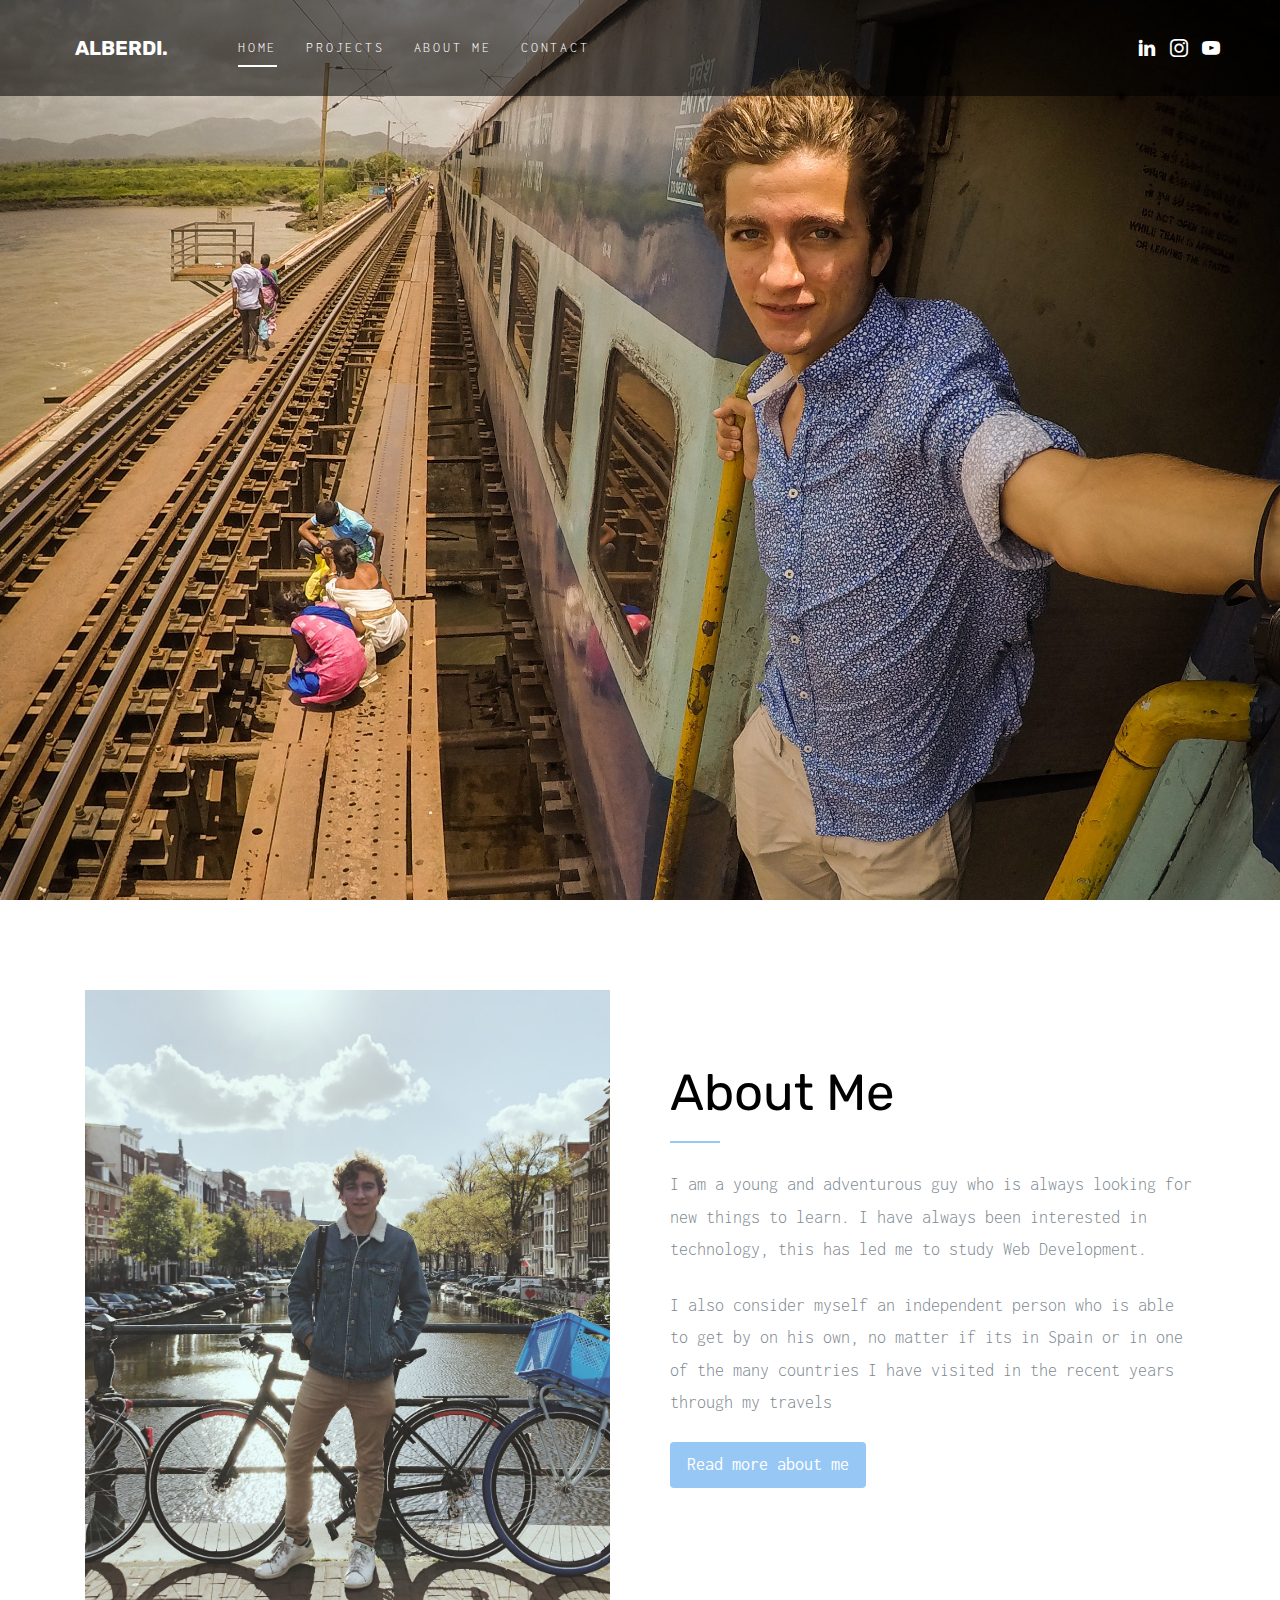
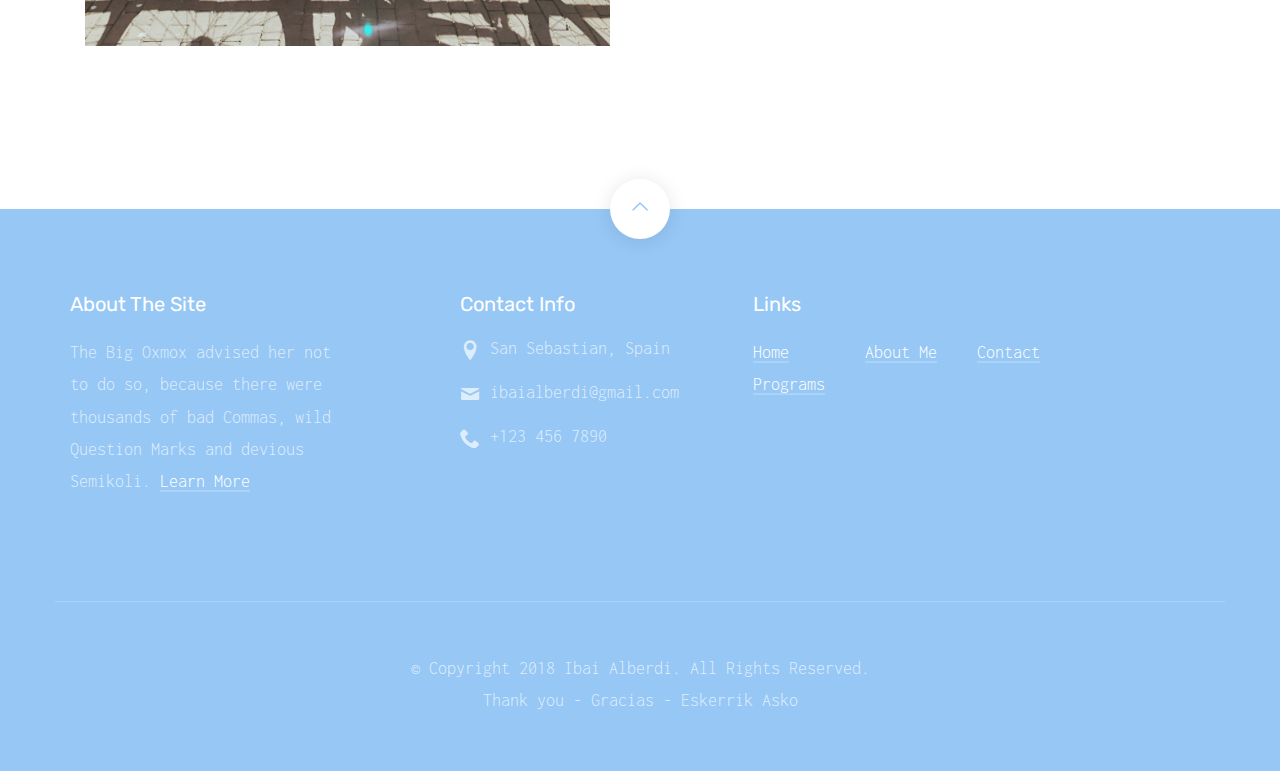
<file: index.html>
<!DOCTYPE html>
<html lang="en">
  <head>
    <meta charset="utf-8">
    <meta name="viewport" content="width=device-width, initial-scale=1">
    <title>Ibai Alberdi</title>
    <meta name="description" content="Ibai Alberdi Martin Personal Website">
    <meta name="keywords" content="ibai alberdi, ibai alberdi martin, tech enthusiast">
    
    <link href="https://fonts.googleapis.com/css?family=Inconsolata|Rubik:300,400,700,900" rel="stylesheet">
    <link rel="stylesheet" href="css/styles-merged.css">
    <link rel="stylesheet" href="css/style.min.css">
    <link rel="stylesheet" href="css/custom.css">

    <!--[if lt IE 9]>
      <script src="js/vendor/html5shiv.min.js"></script>
      <script src="js/vendor/respond.min.js"></script>
    <![endif]-->
  </head>
  <body>

  <!-- START: header -->

  <header role="banner" class="probootstrap-header">
    <div class="container-fluid">
        <a href="index.html" class="probootstrap-logo">Alberdi<span>.</span></a>
        
        <a href="#" class="probootstrap-burger-menu visible-xs" ><i>Menu</i></a>
        <div class="mobile-menu-overlay"></div>

        <nav role="navigation" class="probootstrap-nav hidden-xs">
          <ul class="probootstrap-main-nav">
            <li class="active"><a href="index.html">Home</a></li>
            <li><a href="projects.html">Projects</a></li>
            <!-- <li><a href="gallery.html">Gallery</a></li> -->
            <li><a href="about.html">About Me</a></li>
            <li><a href="contact.html">Contact</a></li>
          </ul>
          <ul class="probootstrap-header-social hidden-xs">
            <li><a href="https://es.linkedin.com/in/ibaialberdimartin" target="_blank"><i class="icon-linkedin"></i></a></li>
            <li><a href="https://www.instagram.com/alberdiibai" target="_blank"><i class="icon-instagram2"></i></a></li>
            <li><a href="https://www.youtube.com/channel/UCWOo_6OChwZjALsfyNgYFeA" target="_blank"><i class="icon-youtube"></i></a></li>
          </ul>
          <div class="extra-text visible-xs">
            <a href="#" class="probootstrap-burger-menu"><i>Menu</i></a>
            <h5>Connect With Me</h5>
            <ul class="social-buttons">
              <li><a href="https://es.linkedin.com/in/ibaialberdimartin" target="_blank"><i class="icon-linkedin"></i></a></li>
              <li><a href="https://www.instagram.com/alberdiibai" target="_blank"><i class="icon-instagram2"></i></a></li>
              <li><a href="https://www.youtube.com/channel/UCWOo_6OChwZjALsfyNgYFeA" target="_blank"><i class="icon-youtube"></i></a></li>
            </ul>
          </div>
        </nav>
    </div>
  </header>
  <!-- END: header -->
  
  <!-- START: section -->
  <section class="probootstrap-intro" style="background-image: url(img/hero_bg_1_b.jpg);" data-stellar-background-ratio="0.5">
    <div class="container">
      <div class="row">
        <div class="col-md-7 probootstrap-intro-text">
          <h1 class="probootstrap-animate" data-animate-effect="fadeIn"><span>Ibai</span> Alberdi</h1>
          <div class="probootstrap-subtitle probootstrap-animate" data-animate-effect="fadeIn">
            <h2>Tech Enthusiast</h2>
          </div>
        </div>
      </div>
    </div>
    <span class="probootstrap-animate"><a class="probootstrap-scroll-down js-next" href="#next-section">Scroll down <i class="icon-chevron-down"></i></a></span>
  </section>
  <!-- END: section -->
  <main>
    <section id="next-section" class="probootstrap-section">
      <div class="container">
        <div class="row probootstrap-gutter60 mb50">
          <div class="col-md-6">
            <figure><img src="img/about_me.jpg" lt="Free Bootstrap Template by uicookies.com" class="img-responsive"></figure>
          </div>
          <div class="col-md-6">
            <h2 class="probootstrap-heading">About Me</h2>
            <p>I am a young and adventurous guy who is always looking for new things to learn. I have always been interested in technology, this has led me to study Web Development.</p>
            <p>I also consider myself an independent person who is able to get by on his own, no matter if its in Spain or in one of the many countries I have visited in the recent years through my travels</p>
            <p><a href="about.html" class="btn btn-primary">Read more about me</a></p>
          </div>
        </div>

        
      </div>
    </section>
    
  </main>
  <footer class="probootstrap-footer">
      <div class="probootstrap-backtotop"><a href="#" class="js-backtotop"><i class="icon-chevron-thin-up"></i></a></div>
      <div class="container">
      <div class="row mb50">
        <div class="col-md-3">
          <div class="probootstrap-footer-widget">
            <h4>About The Site</h4>
            <p>The Big Oxmox advised her not to do so, because there were thousands of bad Commas, wild Question Marks and devious Semikoli. <a href="#">Learn More</a></p>
          </div>
        </div>
        <div class="col-md-3 col-md-push-1">
          <div class="probootstrap-footer-widget">
            <h4>Contact Info</h4>
            <ul class="probootstrap-contact-info">
              <li><i class="icon-location2"></i> <span>San Sebastian, Spain</span></li>
              <li><i class="icon-mail"></i><span>ibaialberdi@gmail.com</span></li>
              <li><i class="icon-phone2"></i><span>+123 456 7890</span></li>
            </ul>
          </div>
        </div>
        <div class="col-md-5 col-md-push-1">
          <div class="probootstrap-footer-widget">
            <h4>Links</h4>
            <ul class="probootstrap-footer-link float">
              <li><a href="index.html">Home</a></li>
              <li><a href="programs.html">Programs</a></li>
            </ul>
            <ul class="probootstrap-footer-link float">
              <li><a href="about.html">About Me</a></li>
            </ul>
            <ul class="probootstrap-footer-link float">
              <li><a href="contact.html">Contact</a></li>
            </ul>
          </div>
          
        </div>
        
      </div>
       <div class="row">
         <div class="col-md-12 text-center border-top">
           <p class="mb0">&copy; Copyright 2018 Ibai Alberdi. All Rights Reserved. <br> Thank you - Gracias - Eskerrik Asko</p>
         </div>
       </div>
     </div>
  </footer>  

  <script src="js/scripts.min.js"></script>
  <script src="js/main.min.js"></script>
  <script src="js/custom.js"></script>

  </body>
</html>
</file>
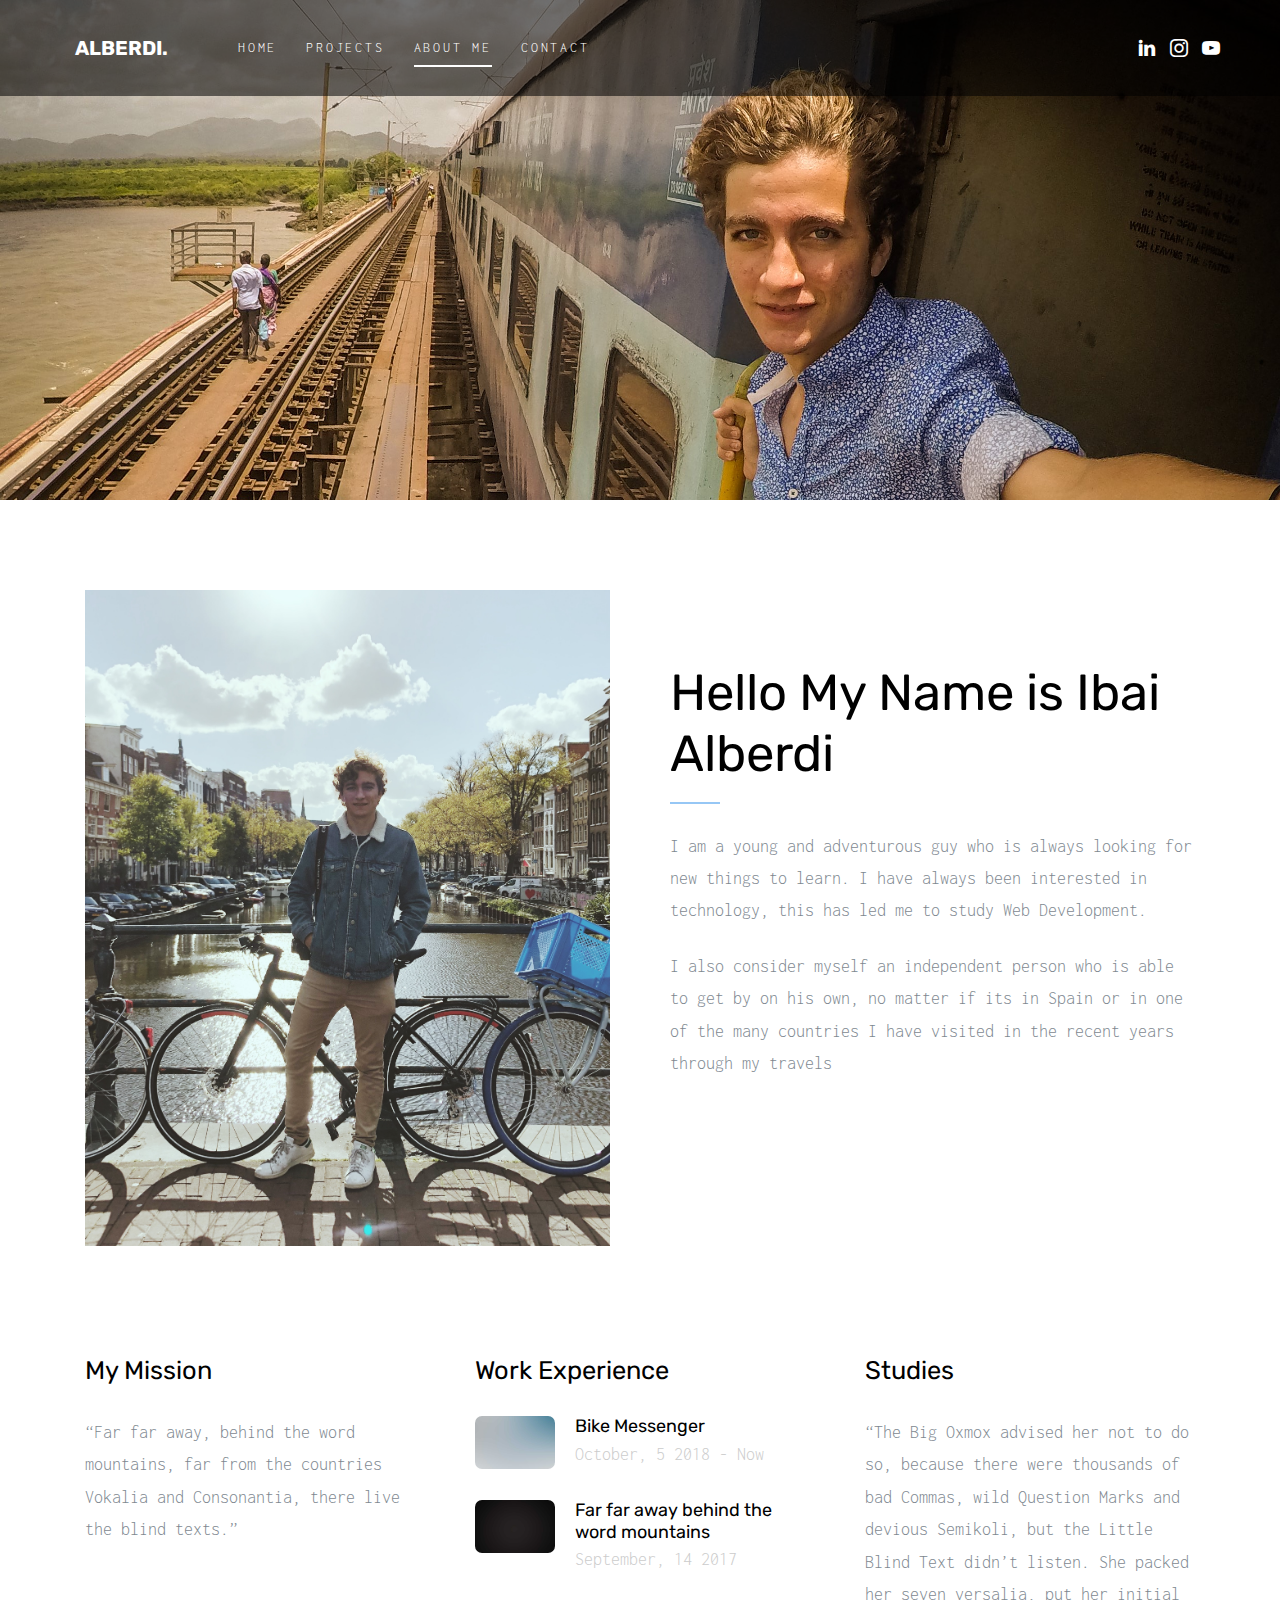
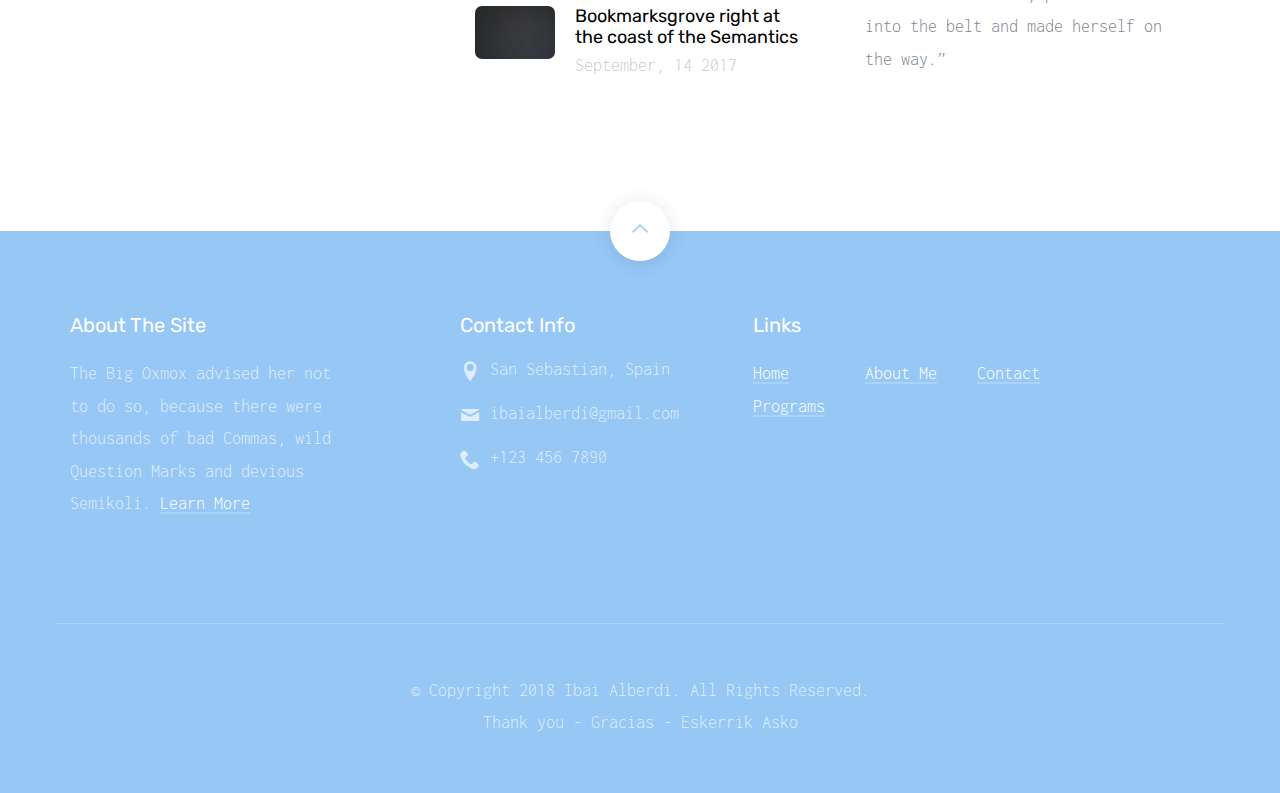
<file: about.html>
<!DOCTYPE html>
<html lang="en">
  <head>
    <meta charset="utf-8">
    <meta name="viewport" content="width=device-width, initial-scale=1">
    <title>Ibai Alberdi &mdash; About</title>
    <meta name="description" content="Ibai Alberdi Martin Personal Website">
    <meta name="keywords" content="ibai alberdi, ibai alberdi martin, tech enthusiast">
    
    <link href="https://fonts.googleapis.com/css?family=Inconsolata|Rubik:300,400,700,900" rel="stylesheet">
    <link rel="stylesheet" href="css/styles-merged.css">
    <link rel="stylesheet" href="css/style.min.css">
    <link rel="stylesheet" href="css/custom.css">

    <!--[if lt IE 9]>
      <script src="js/vendor/html5shiv.min.js"></script>
      <script src="js/vendor/respond.min.js"></script>
    <![endif]-->
  </head>
  <body>

  <!-- START: header -->

  <header role="banner" class="probootstrap-header">
    <div class="container-fluid">
        <a href="index.html" class="probootstrap-logo">Alberdi<span>.</span></a>
        
        <a href="#" class="probootstrap-burger-menu visible-xs" ><i>Menu</i></a>
        <div class="mobile-menu-overlay"></div>

        <nav role="navigation" class="probootstrap-nav hidden-xs">
          <ul class="probootstrap-main-nav">
            <li><a href="index.html">Home</a></li>
            <li><a href="projects.html">Projects</a></li>
            <!-- <li><a href="gallery.html">Gallery</a></li> -->
            <li class="active"><a href="about.html">About Me</a></li>
            <li><a href="contact.html">Contact</a></li>
          </ul>
          <ul class="probootstrap-header-social hidden-xs">
            <li><a href="https://es.linkedin.com/in/ibaialberdimartin" target="_blank"><i class="icon-linkedin"></i></a></li>
            <li><a href="https://www.instagram.com/alberdiibai" target="_blank"><i class="icon-instagram2"></i></a></li>
            <li><a href="https://www.youtube.com/channel/UCWOo_6OChwZjALsfyNgYFeA" target="_blank"><i class="icon-youtube"></i></a></li>
          </ul>
          <div class="extra-text visible-xs">
            <a href="#" class="probootstrap-burger-menu"><i>Menu</i></a>
            <h5>Connect With Me</h5>
            <ul class="social-buttons">
              <li><a href="https://es.linkedin.com/in/ibaialberdimartin" target="_blank"><i class="icon-linkedin"></i></a></li>
              <li><a href="https://www.instagram.com/alberdiibai" target="_blank"><i class="icon-instagram2"></i></a></li>
              <li><a href="https://www.youtube.com/channel/UCWOo_6OChwZjALsfyNgYFeA" target="_blank"><i class="icon-youtube"></i></a></li>
            </ul>
          </div>
        </nav>
    </div>
  </header>
  <!-- END: header -->
  
  <!-- START: section -->
  <section class="probootstrap-intro probootstrap-intro-inner" style="background-image: url(img/hero_bg_1_b.jpg);" data-stellar-background-ratio="0.5">
    <div class="container">
      <div class="row">
        <div class="col-md-7 probootstrap-intro-text">
          <h1 class="probootstrap-animate" data-animate-effect="fadeIn">About Me</h1>
          <div class="probootstrap-subtitle probootstrap-animate" data-animate-effect="fadeIn">
            <h2>Ibai Alberdi</h2>
          </div>
        </div>
      </div>
    </div>
    <span class="probootstrap-animate"><a class="probootstrap-scroll-down js-next" href="#next-section">Scroll down <i class="icon-chevron-down"></i></a></span>
  </section>
  <!-- END: section -->
  <main>
    <section id="next-section" class="probootstrap-section">
      <div class="container">
        <div class="row probootstrap-gutter60 mb50">
          <div class="col-md-6">
            <figure><img src="img/about_me.jpg" lt="Free Bootstrap Template by uicookies.com" class="img-responsive"></figure>
          </div>
          <div class="col-md-6">
            <h2 class="probootstrap-heading">Hello My Name is Ibai Alberdi</h2>
            <p>I am a young and adventurous guy who is always looking for new things to learn. I have always been interested in technology, this has led me to study Web Development.</p>
            <p>I also consider myself an independent person who is able to get by on his own, no matter if its in Spain or in one of the many countries I have visited in the recent years through my travels</p>
          </div>
        </div>

        <div class="row probootstrap-gutter60">
          <div class="col-md-4 mb30">
            <h4 class="mb30">My Mission</h4>
            <p>&ldquo;Far far away, behind the word mountains, far from the countries Vokalia and Consonantia, there live the blind texts.&rdquo;</p>
          </div>
          <div class="col-md-4 mb30">
            <h4 class="mb30">Work Experience</h4>
            <ul class="probootstrap-blog-list">
              <li>
                <a href="#">
                  <figure class="probootstrap-image"><img src="img/img_4.jpg" alt="Free Bootstrap Template by uicookies.com" class="img-responsive"></figure>
                  <div class="probootstrap-text">
                    <h4>Bike Messenger</h4>
                    <span class="meta">October, 5 2018 - Now</span>
                  </div>
                </a>
              </li>
              <li>
                <a href="#">
                  <figure class="probootstrap-image"><img src="img/img_5.jpg" alt="Free Bootstrap Template by uicookies.com" class="img-responsive"></figure>
                  <div class="probootstrap-text">
                    <h4>Far far away behind the word mountains</h4>
                    <span class="meta">September, 14 2017</span>
                  </div>
                </a>
              </li>
              <li>
                <a href="#">
                  <figure class="probootstrap-image"><img src="img/img_6.jpg" alt="Free Bootstrap Template by uicookies.com" class="img-responsive"></figure>
                  <div class="probootstrap-text">
                    <h4>Bookmarksgrove right at the coast of the Semantics</h4>
                    <span class="meta">September, 14 2017</span>
                  </div>
                </a>
              </li>
            </ul>
          </div>
          <div class="col-md-4 mb30">
            <h4 class="mb30">Studies</h4>
            <p>&ldquo;The Big Oxmox advised her not to do so, because there were thousands of bad Commas, wild Question Marks and devious Semikoli, but the Little Blind Text didn’t listen. She packed her seven versalia, put her initial into the belt and made herself on the way.&rdquo;</p>
          </div>
        </div>
      </div>
    </section>
    
  </main>
  <footer class="probootstrap-footer">
      <div class="probootstrap-backtotop"><a href="#" class="js-backtotop"><i class="icon-chevron-thin-up"></i></a></div>
      <div class="container">
      <div class="row mb50">
        <div class="col-md-3">
          <div class="probootstrap-footer-widget">
            <h4>About The Site</h4>
            <p>The Big Oxmox advised her not to do so, because there were thousands of bad Commas, wild Question Marks and devious Semikoli. <a href="#">Learn More</a></p>
          </div>
        </div>
        <div class="col-md-3 col-md-push-1">
          <div class="probootstrap-footer-widget">
            <h4>Contact Info</h4>
            <ul class="probootstrap-contact-info">
              <li><i class="icon-location2"></i> <span>San Sebastian, Spain</span></li>
              <li><i class="icon-mail"></i><span>ibaialberdi@gmail.com</span></li>
              <li><i class="icon-phone2"></i><span>+123 456 7890</span></li>
            </ul>
          </div>
        </div>
        <div class="col-md-5 col-md-push-1">
          <div class="probootstrap-footer-widget">
            <h4>Links</h4>
            <ul class="probootstrap-footer-link float">
              <li><a href="index.html">Home</a></li>
              <li><a href="programs.html">Programs</a></li>
            </ul>
            <ul class="probootstrap-footer-link float">
              <li><a href="about.html">About Me</a></li>
            </ul>
            <ul class="probootstrap-footer-link float">
              <li><a href="contact.html">Contact</a></li>
            </ul>
          </div>
          
        </div>
        
      </div>
       <div class="row">
         <div class="col-md-12 text-center border-top">
           <p class="mb0">&copy; Copyright 2018 Ibai Alberdi. All Rights Reserved. <br> Thank you - Gracias - Eskerrik Asko</p>
         </div>
       </div>
     </div>
  </footer>  

  <script src="js/scripts.min.js"></script>
  <script src="js/main.min.js"></script>
  <script src="js/custom.js"></script>

  </body>
</html>
</file>
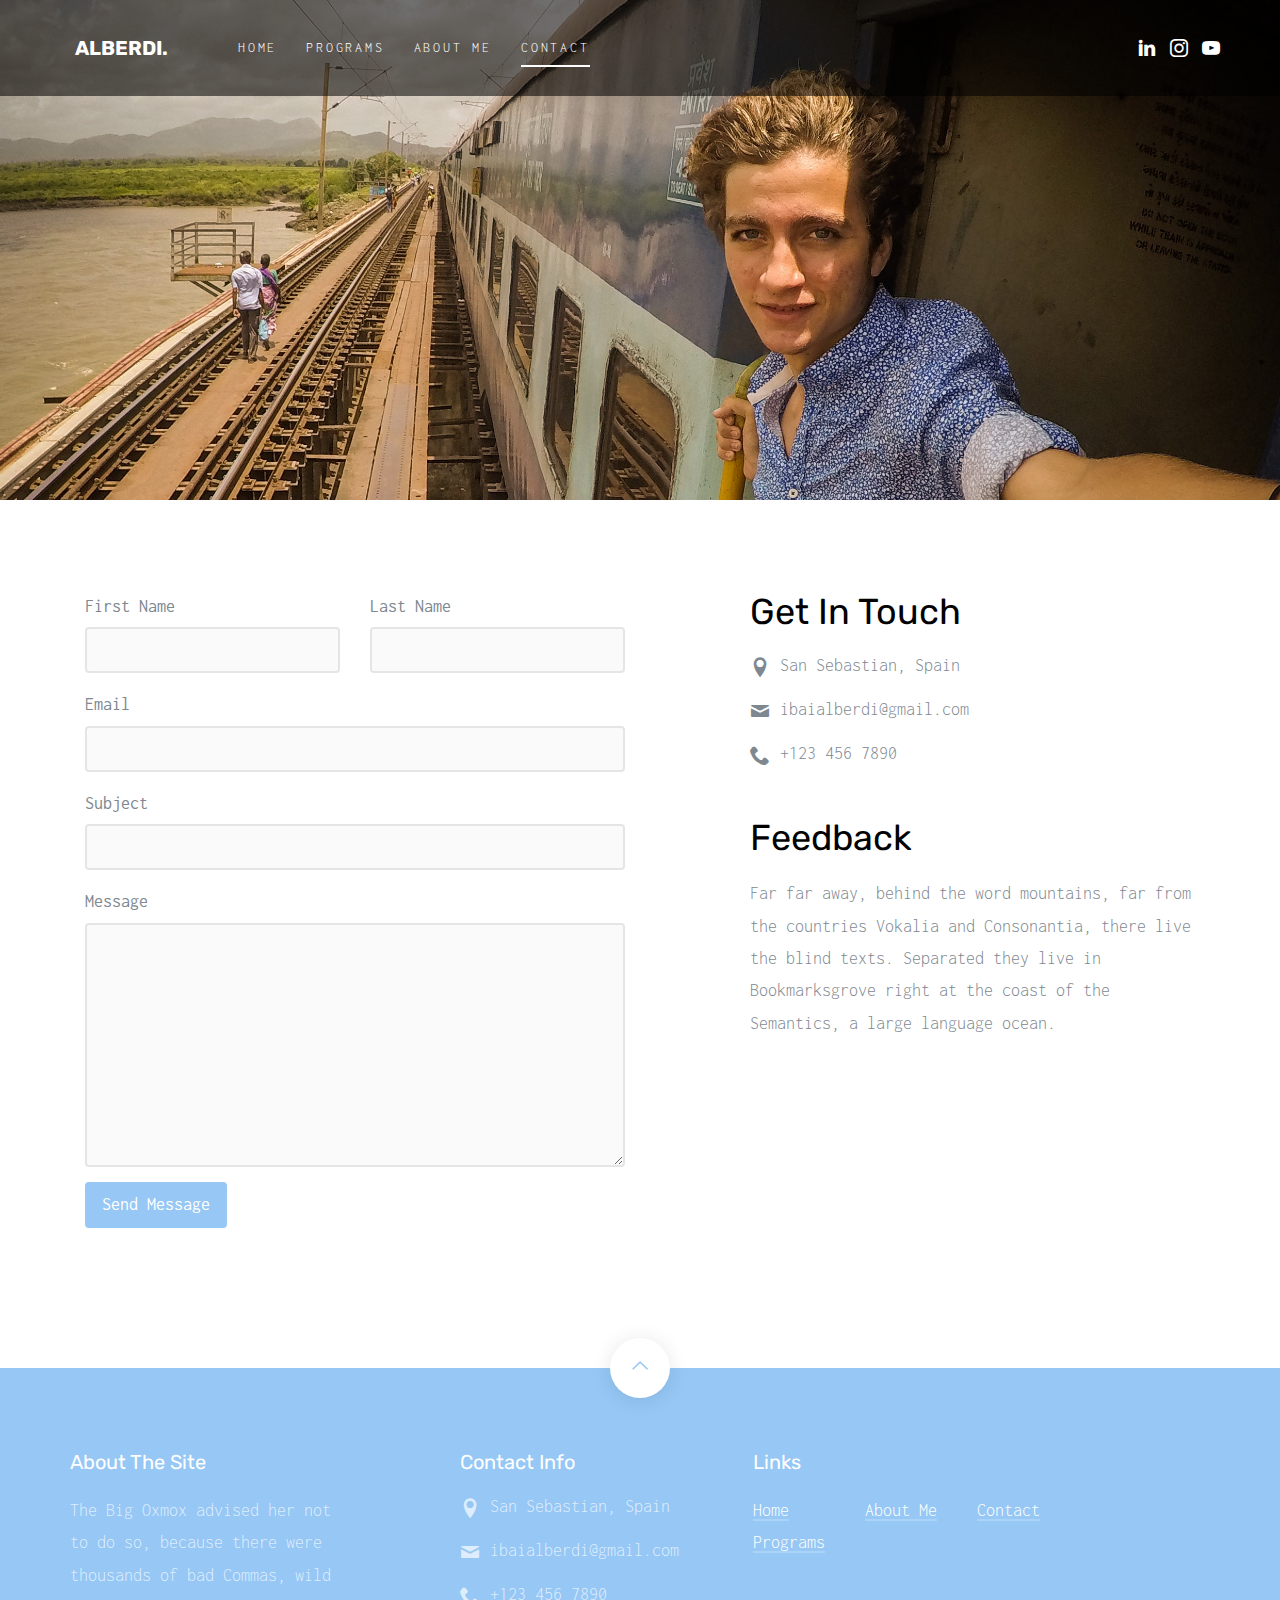
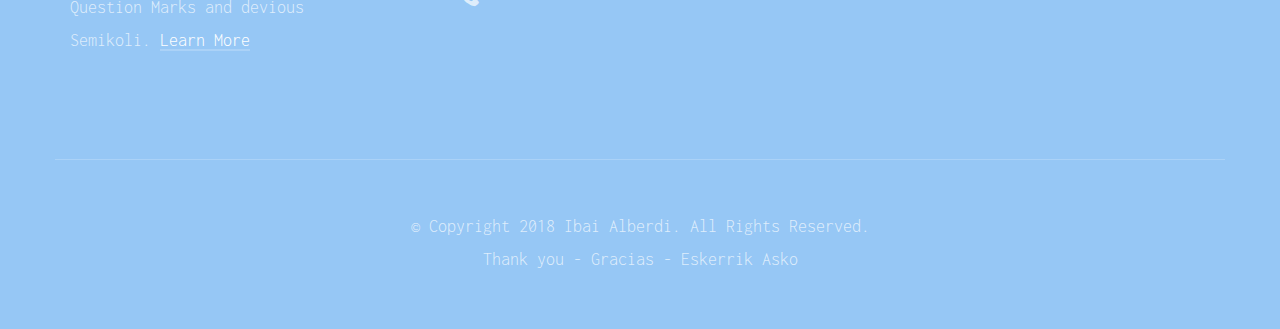
<file: contact.html>
<!DOCTYPE html>
<html lang="en">
  <head>
    <meta charset="utf-8">
    <meta name="viewport" content="width=device-width, initial-scale=1">
    <title>Ibai Alberdi &mdash; Contact</title>
    <meta name="description" content="Ibai Alberdi Martin Personal Website">
    <meta name="keywords" content="ibai alberdi, ibai alberdi martin, tech enthusiast">
    
    <link href="https://fonts.googleapis.com/css?family=Inconsolata|Rubik:300,400,700,900" rel="stylesheet">
    <link rel="stylesheet" href="css/styles-merged.css">
    <link rel="stylesheet" href="css/style.min.css">
    <link rel="stylesheet" href="css/custom.css">

    <!--[if lt IE 9]>
      <script src="js/vendor/html5shiv.min.js"></script>
      <script src="js/vendor/respond.min.js"></script>
    <![endif]-->
  </head>
  <body>

  <!-- START: header -->

  <header role="banner" class="probootstrap-header">
    <div class="container-fluid">
        <a href="index.html" class="probootstrap-logo">Alberdi<span>.</span></a>
        
        <a href="#" class="probootstrap-burger-menu visible-xs" ><i>Menu</i></a>
        <div class="mobile-menu-overlay"></div>

        <nav role="navigation" class="probootstrap-nav hidden-xs">
          <ul class="probootstrap-main-nav">
            <li><a href="index.html">Home</a></li>
            <li><a href="programs.html">Programs</a></li>
            <!-- <li><a href="gallery.html">Gallery</a></li> -->
            <li><a href="about.html">About Me</a></li>
            <li class="active"><a href="contact.html">Contact</a></li>
          </ul>
          <ul class="probootstrap-header-social hidden-xs">
            <li><a href="https://es.linkedin.com/in/ibaialberdimartin" target="_blank"><i class="icon-linkedin"></i></a></li>
            <li><a href="https://www.instagram.com/alberdiibai" target="_blank"><i class="icon-instagram2"></i></a></li>
            <li><a href="https://www.youtube.com/channel/UCWOo_6OChwZjALsfyNgYFeA" target="_blank"><i class="icon-youtube"></i></a></li>
          </ul>
          <div class="extra-text visible-xs">
            <a href="#" class="probootstrap-burger-menu"><i>Menu</i></a>
            <h5>Connect With Me</h5>
            <ul class="social-buttons">
              <li><a href="https://es.linkedin.com/in/ibaialberdimartin" target="_blank"><i class="icon-linkedin"></i></a></li>
              <li><a href="https://www.instagram.com/alberdiibai" target="_blank"><i class="icon-instagram2"></i></a></li>
              <li><a href="https://www.youtube.com/channel/UCWOo_6OChwZjALsfyNgYFeA" target="_blank"><i class="icon-youtube"></i></a></li>
            </ul>
          </div>
        </nav>
    </div>
  </header>
  <!-- END: header -->
  
  <!-- START: section -->
  <section class="probootstrap-intro probootstrap-intro-inner" style="background-image: url(img/hero_bg_1_b.jpg);" data-stellar-background-ratio="0.5">
    <div class="container">
      <div class="row">
        <div class="col-md-7 probootstrap-intro-text">
          <h1 class="probootstrap-animate" data-animate-effect="fadeIn">Contact</h1>
          <div class="probootstrap-subtitle probootstrap-animate" data-animate-effect="fadeIn">
            <h2>Ibai Alberdi</h2>
          </div>
        </div>
      </div>
    </div>
    <span class="probootstrap-animate"><a class="probootstrap-scroll-down js-next" href="#next-section">Scroll down <i class="icon-chevron-down"></i></a></span>
  </section>
  <!-- END: section -->
  <main>
    <section id="next-section" class="probootstrap-section">
      <div class="container">
        <div class="col-md-6">
            <form action="#" method="post" class="probootstrap-form">
              <div class="row">
                <div class="col-md-6">
                  <div class="form-group">
                    <label for="fname">First Name</label>
                    <input type="text" class="form-control" id="fname" name="fname">
                  </div>
                </div>
                <div class="col-md-6">
                  <div class="form-group">
                    <label for="lname">Last Name</label>
                    <input type="text" class="form-control" id="lname" name="lname">
                  </div>
                </div>
              </div>
              <div class="form-group">
                <label for="email">Email</label>
                <input type="email" class="form-control" id="email" name="email">
              </div>
              <div class="form-group">
                <label for="subject">Subject</label>
                <input type="text" class="form-control" id="subject" name="subject">
              </div>
              <div class="form-group">
                <label for="message">Message</label>
                <textarea cols="30" rows="10" class="form-control" id="message" name="message"></textarea>
              </div>
              <div class="form-group">
                <input type="submit" class="btn btn-primary" id="submit" name="submit" value="Send Message">
              </div>
            </form>
          </div>
          <div class="col-md-5 col-md-push-1">
            <h3 class="mt0">Get In Touch</h3>
            <ul class="probootstrap-contact-info">
              <li><i class="icon-location2"></i> <span>San Sebastian, Spain</span></li>
              <li><i class="icon-mail"></i><span>ibaialberdi@gmail.com</span></li>
              <li><i class="icon-phone2"></i><span>+123 456 7890</span></li>
            </ul>

            <h3>Feedback</h3>
            <p>Far far away, behind the word mountains, far from the countries Vokalia and Consonantia, there live the blind texts. Separated they live in Bookmarksgrove right at the coast of the Semantics, a large language ocean.</p>
          </div>
      </div>
    </section>
    
  </main>
  <footer class="probootstrap-footer">
      <div class="probootstrap-backtotop"><a href="#" class="js-backtotop"><i class="icon-chevron-thin-up"></i></a></div>
      <div class="container">
      <div class="row mb50">
        <div class="col-md-3">
          <div class="probootstrap-footer-widget">
            <h4>About The Site</h4>
            <p>The Big Oxmox advised her not to do so, because there were thousands of bad Commas, wild Question Marks and devious Semikoli. <a href="#">Learn More</a></p>
          </div>
        </div>
        <div class="col-md-3 col-md-push-1">
          <div class="probootstrap-footer-widget">
            <h4>Contact Info</h4>
            <ul class="probootstrap-contact-info">
              <li><i class="icon-location2"></i> <span>San Sebastian, Spain</span></li>
              <li><i class="icon-mail"></i><span>ibaialberdi@gmail.com</span></li>
              <li><i class="icon-phone2"></i><span>+123 456 7890</span></li>
            </ul>
          </div>
        </div>
        <div class="col-md-5 col-md-push-1">
          <div class="probootstrap-footer-widget">
            <h4>Links</h4>
            <ul class="probootstrap-footer-link float">
              <li><a href="index.html">Home</a></li>
              <li><a href="programs.html">Programs</a></li>
            </ul>
            <ul class="probootstrap-footer-link float">
              <li><a href="about.html">About Me</a></li>
            </ul>
            <ul class="probootstrap-footer-link float">
              <li><a href="contact.html">Contact</a></li>
            </ul>
          </div>
          
        </div>
        
      </div>
       <div class="row">
         <div class="col-md-12 text-center border-top">
           <p class="mb0">&copy; Copyright 2018 Ibai Alberdi. All Rights Reserved. <br> Thank you - Gracias - Eskerrik Asko</p> 
         </div>
       </div>
     </div>
  </footer>  

  <script src="js/scripts.min.js"></script>
  <script src="js/main.min.js"></script>
  <script src="js/custom.js"></script>
  </body>
</html>
</file>
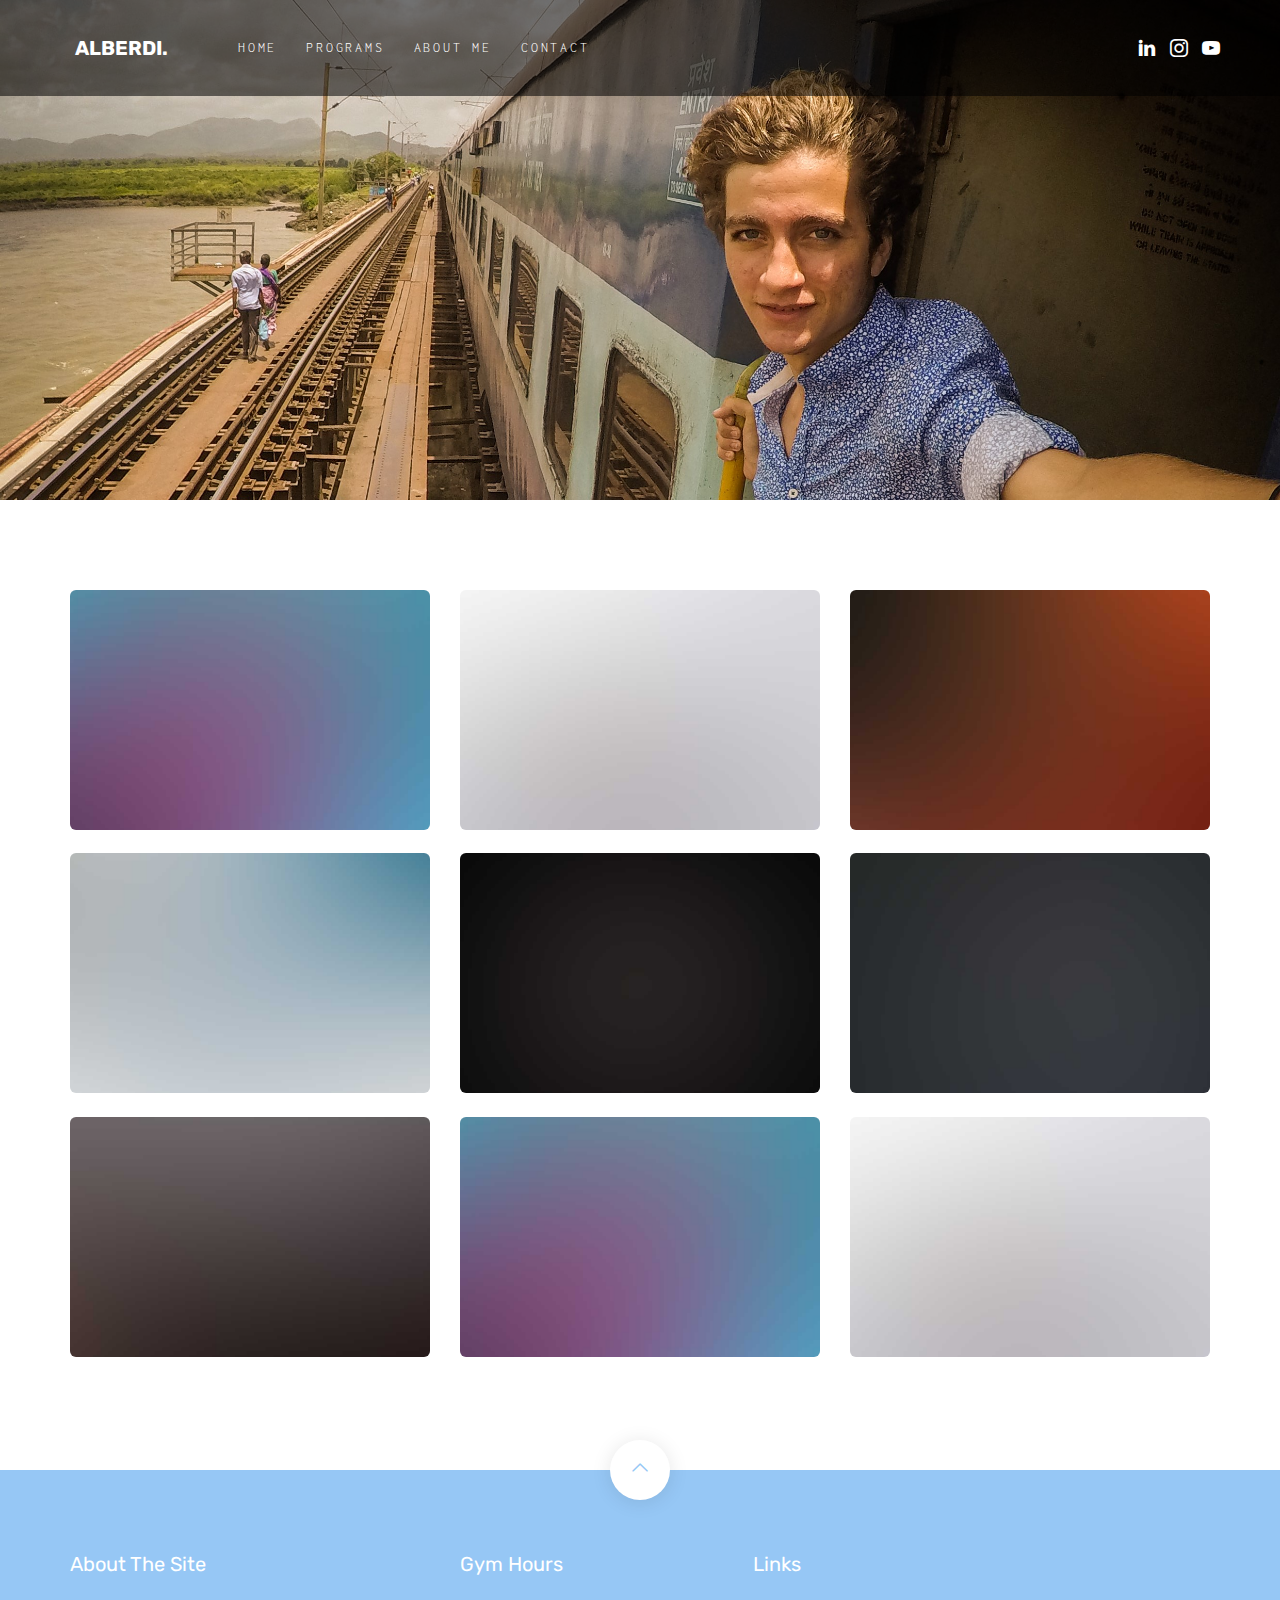
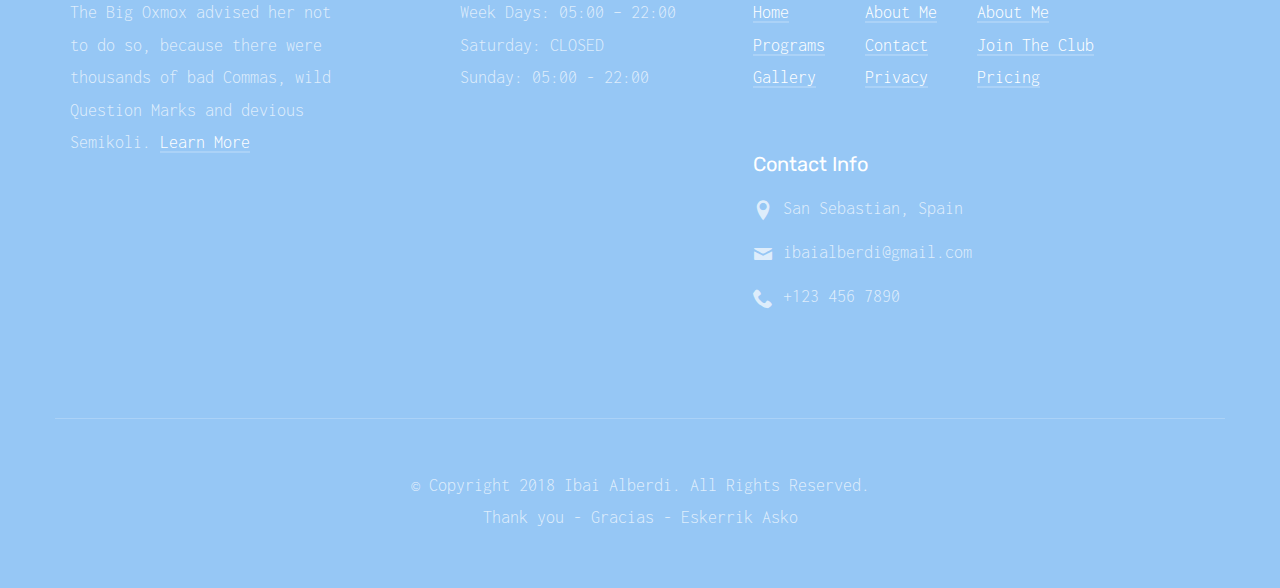
<file: gallery.html>
<!DOCTYPE html>
<html lang="en">
  <head>
    <meta charset="utf-8">
    <meta name="viewport" content="width=device-width, initial-scale=1">
    <title>Ibai Alberdi &mdash; Gallery</title>
    <meta name="description" content="Ibai Alberdi Martin Personal Website">
    <meta name="keywords" content="ibai alberdi, ibai alberdi martin, tech enthusiast">
    
    <link href="https://fonts.googleapis.com/css?family=Inconsolata|Rubik:300,400,700,900" rel="stylesheet">
    <link rel="stylesheet" href="css/styles-merged.css">
    <link rel="stylesheet" href="css/style.min.css">
    <link rel="stylesheet" href="css/custom.css">

    <!--[if lt IE 9]>
      <script src="js/vendor/html5shiv.min.js"></script>
      <script src="js/vendor/respond.min.js"></script>
    <![endif]-->
  </head>
  <body>

  <!-- START: header -->

  <header role="banner" class="probootstrap-header">
    <div class="container-fluid">
        <a href="index.html" class="probootstrap-logo">Alberdi<span>.</span></a>
        
        <a href="#" class="probootstrap-burger-menu visible-xs" ><i>Menu</i></a>
        <div class="mobile-menu-overlay"></div>

        <nav role="navigation" class="probootstrap-nav hidden-xs">
          <ul class="probootstrap-main-nav">
            <li><a href="index.html">Home</a></li>
            <li><a href="programs.html">Programs</a></li>
            <!-- <li class="active"><a href="gallery.html">Gallery</a></li> -->
            <li><a href="about.html">About Me</a></li>
            <li><a href="contact.html">Contact</a></li>
          </ul>
          <ul class="probootstrap-header-social hidden-xs">
            <li><a href="https://es.linkedin.com/in/ibaialberdimartin" target="_blank"><i class="icon-linkedin"></i></a></li>
            <li><a href="https://www.instagram.com/alberdiibai" target="_blank"><i class="icon-instagram2"></i></a></li>
            <li><a href="https://www.youtube.com/channel/UCWOo_6OChwZjALsfyNgYFeA" target="_blank"><i class="icon-youtube"></i></a></li>
          </ul>
          <div class="extra-text visible-xs">
            <a href="#" class="probootstrap-burger-menu"><i>Menu</i></a>
            <h5>Connect With Me</h5>
            <ul class="social-buttons">
              <li><a href="https://es.linkedin.com/in/ibaialberdimartin" target="_blank"><i class="icon-linkedin"></i></a></li>
              <li><a href="https://www.instagram.com/alberdiibai" target="_blank"><i class="icon-instagram2"></i></a></li>
              <li><a href="https://www.youtube.com/channel/UCWOo_6OChwZjALsfyNgYFeA" target="_blank"><i class="icon-youtube"></i></a></li>
            </ul>
          </div>
        </nav>
    </div>
  </header>
  <!-- END: header -->
  
  <!-- START: section -->
  <section class="probootstrap-intro probootstrap-intro-inner" style="background-image: url(img/hero_bg_1_b.jpg);" data-stellar-background-ratio="0.5">
    <div class="container">
      <div class="row">
        <div class="col-md-7 probootstrap-intro-text">
          <h1 class="probootstrap-animate" data-animate-effect="fadeIn">Gallery</h1>
          <div class="probootstrap-subtitle probootstrap-animate" data-animate-effect="fadeIn">
            <h2>Ibai Alberdi</h2>
          </div>
        </div>
      </div>
    </div>
    <span class="probootstrap-animate"><a class="probootstrap-scroll-down js-next" href="#next-section">Scroll down <i class="icon-chevron-down"></i></a></span>
  </section>
  <!-- END: section -->
  <main>
    <section id="next-section" class="probootstrap-section">
      <div class="container">
        <div class="row">
          <div class="col-md-4 col-sm-6">
            <figure><a href="img/img_1.jpg" class="image-popup"><img src="img/img_1.jpg" alt="Free Bootstrap Template by uicookies.com" class="img-responsive img-rounded"></a></figure>
          </div>
          <div class="col-md-4 col-sm-6">
            <figure><a href="img/img_2.jpg" class="image-popup"><img src="img/img_2.jpg" alt="Free Bootstrap Template by uicookies.com" class="img-responsive img-rounded"></a></figure>
          </div>
          <div class="clearfix visible-sm-block"></div>
          <div class="col-md-4 col-sm-6">
            <figure><a href="img/img_3.jpg" class="image-popup"><img src="img/img_3.jpg" alt="Free Bootstrap Template by uicookies.com" class="img-responsive img-rounded"></a></figure>
          </div>

          <div class="col-md-4 col-sm-6">
            <figure><a href="img/img_4.jpg" class="image-popup"><img src="img/img_4.jpg" alt="Free Bootstrap Template by uicookies.com" class="img-responsive img-rounded"></a></figure>
          </div>
          <div class="clearfix visible-sm-block"></div>
          <div class="col-md-4 col-sm-6">
            <figure><a href="img/img_5.jpg" class="image-popup"><img src="img/img_5.jpg" alt="Free Bootstrap Template by uicookies.com" class="img-responsive img-rounded"></a></figure>
          </div>
          <div class="col-md-4 col-sm-6">
            <figure><a href="img/img_6.jpg" class="image-popup"><img src="img/img_6.jpg" alt="Free Bootstrap Template by uicookies.com" class="img-responsive img-rounded"></a></figure>
          </div>
          <div class="clearfix visible-sm-block"></div>
          <div class="col-md-4 col-sm-6">
            <figure><a href="img/img_7.jpg" class="image-popup"><img src="img/img_7.jpg" alt="Free Bootstrap Template by uicookies.com" class="img-responsive img-rounded"></a></figure>
          </div>
          <div class="col-md-4 col-sm-6">
            <figure><a href="img/img_1.jpg" class="image-popup"><img src="img/img_1.jpg" alt="Free Bootstrap Template by uicookies.com" class="img-responsive img-rounded"></a></figure>
          </div>
          <div class="clearfix visible-sm-block"></div>
          <div class="col-md-4 col-sm-6">
            <figure><a href="img/img_2.jpg" class="image-popup"><img src="img/img_2.jpg" alt="Free Bootstrap Template by uicookies.com" class="img-responsive img-rounded"></a></figure>
          </div>

        </div>
      </div>
    </section>
    
  </main>
  <footer class="probootstrap-footer">
      <div class="probootstrap-backtotop"><a href="#" class="js-backtotop"><i class="icon-chevron-thin-up"></i></a></div>
      <div class="container">
      <div class="row mb50">
        <div class="col-md-3">
          <div class="probootstrap-footer-widget">
            <h4>About The Site</h4>
            <p>The Big Oxmox advised her not to do so, because there were thousands of bad Commas, wild Question Marks and devious Semikoli. <a href="#">Learn More</a></p>
          </div>
        </div>
        <div class="col-md-3 col-md-push-1">
          <div class="probootstrap-footer-widget">
            <h4>Gym Hours</h4>
            <ul class="probootstrap-footer-link">
              <li>Week Days: 05:00 – 22:00</li>
              <li>Saturday: CLOSED</li>
              <li>Sunday: 05:00 - 22:00</li>
            </ul>
          </div>
        </div>
        <div class="col-md-5 col-md-push-1">
          <div class="probootstrap-footer-widget">
            <h4>Links</h4>
            <ul class="probootstrap-footer-link float">
              <li><a href="#">Home</a></li>
              <li><a href="#">Programs</a></li>
              <li><a href="#">Gallery</a></li>
            </ul>
            <ul class="probootstrap-footer-link float">
              <li><a href="#">About Me</a></li>
              <li><a href="#">Contact</a></li>
              <li><a href="#">Privacy</a></li>
            </ul>
            <ul class="probootstrap-footer-link float">
              <li><a href="#">About Me</a></li>
              <li><a href="#">Join The Club</a></li>
              <li><a href="#">Pricing</a></li>
            </ul>
          </div>
          <div class="probootstrap-footer-widget">
            <h4>Contact Info</h4>
            <ul class="probootstrap-contact-info">
              <li><i class="icon-location2"></i> <span>San Sebastian, Spain</span></li>
              <li><i class="icon-mail"></i><span>ibaialberdi@gmail.com</span></li>
              <li><i class="icon-phone2"></i><span>+123 456 7890</span></li>
            </ul>
          </div>
        </div>
        
      </div>
       <div class="row">
         <div class="col-md-12 text-center border-top">
           <p class="mb0">&copy; Copyright 2018 Ibai Alberdi. All Rights Reserved. <br> Thank you - Gracias - Eskerrik Asko</p>
         </div>
       </div>
     </div>
  </footer>  

  <script src="js/scripts.min.js"></script>
  <script src="js/main.min.js"></script>
  <script src="js/custom.js"></script>

  </body>
</html>
</file>
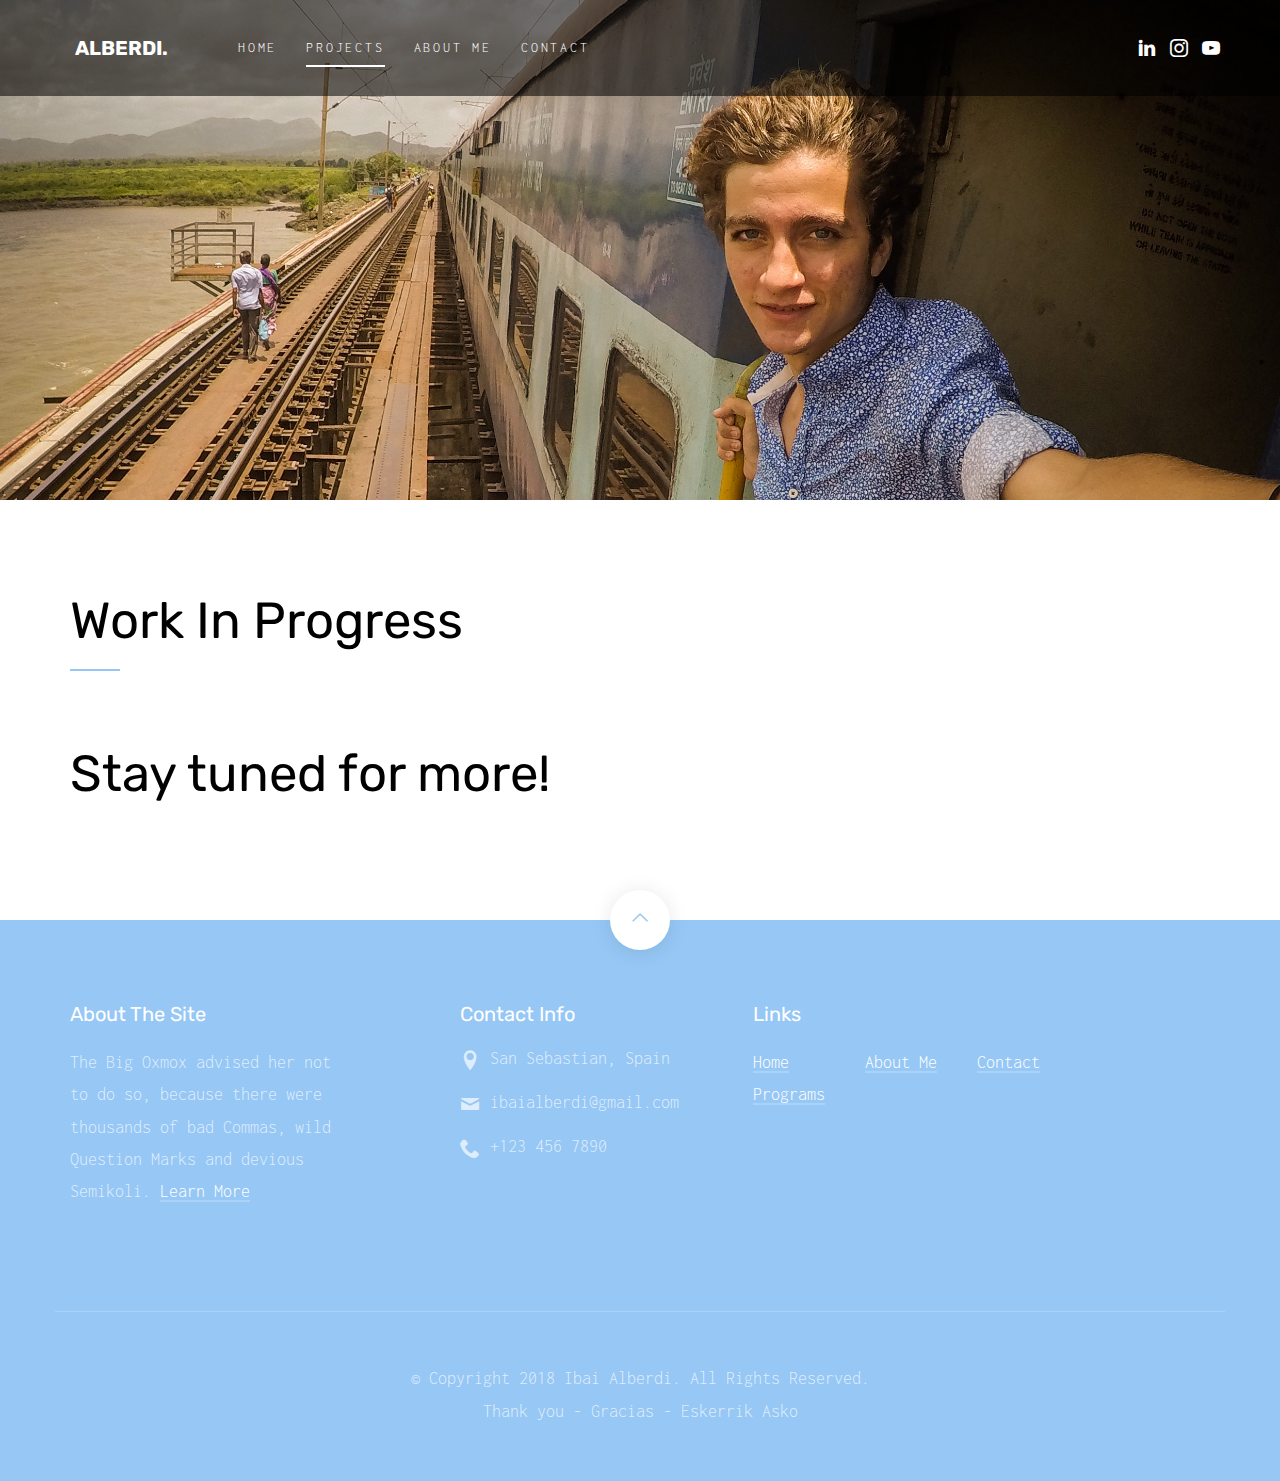
<file: projects.html>
<!DOCTYPE html>
<html lang="en">
  <head>
    <meta charset="utf-8">
    <meta name="viewport" content="width=device-width, initial-scale=1">
    <title>Ibai Alberdi &mdash; Projects</title>
    <meta name="description" content="Ibai Alberdi Martin Personal Website">
    <meta name="keywords" content="ibai alberdi, ibai alberdi martin, tech enthusiast">
    
    <link href="https://fonts.googleapis.com/css?family=Inconsolata|Rubik:300,400,700,900" rel="stylesheet">
    <link rel="stylesheet" href="css/styles-merged.css">
    <link rel="stylesheet" href="css/style.min.css">
    <link rel="stylesheet" href="css/custom.css">

    <!--[if lt IE 9]>
      <script src="js/vendor/html5shiv.min.js"></script>
      <script src="js/vendor/respond.min.js"></script>
    <![endif]-->
  </head>
  <body>

  <!-- START: header -->

  <header role="banner" class="probootstrap-header">
    <div class="container-fluid">
        <a href="index.html" class="probootstrap-logo">Alberdi<span>.</span></a>
        
        <a href="#" class="probootstrap-burger-menu visible-xs" ><i>Menu</i></a>
        <div class="mobile-menu-overlay"></div>

        <nav role="navigation" class="probootstrap-nav hidden-xs">
          <ul class="probootstrap-main-nav">
            <li><a href="index.html">Home</a></li>
            <li class="active"><a href="projects.html">Projects</a></li>
            <!-- <li><a href="gallery.html">Gallery</a></li> -->
            <li><a href="about.html">About Me</a></li>
            <li><a href="contact.html">Contact</a></li>
          </ul>
          <ul class="probootstrap-header-social hidden-xs">
            <li><a href="https://es.linkedin.com/in/ibaialberdimartin" target="_blank"><i class="icon-linkedin"></i></a></li>
            <li><a href="https://www.instagram.com/alberdiibai" target="_blank"><i class="icon-instagram2"></i></a></li>
            <li><a href="https://www.youtube.com/channel/UCWOo_6OChwZjALsfyNgYFeA" target="_blank"><i class="icon-youtube"></i></a></li>
          </ul>
          <div class="extra-text visible-xs">
            <a href="#" class="probootstrap-burger-menu"><i>Menu</i></a>
            <h5>Connect With Me</h5>
            <ul class="social-buttons">
              <li><a href="https://es.linkedin.com/in/ibaialberdimartin" target="_blank"><i class="icon-linkedin"></i></a></li>
              <li><a href="https://www.instagram.com/alberdiibai" target="_blank"><i class="icon-instagram2"></i></a></li>
              <li><a href="https://www.youtube.com/channel/UCWOo_6OChwZjALsfyNgYFeA" target="_blank"><i class="icon-youtube"></i></a></li>
            </ul>
          </div>
        </nav>
    </div>
  </header>
  <!-- END: header -->
  
  <!-- START: section -->
  <section class="probootstrap-intro probootstrap-intro-inner" style="background-image: url(img/hero_bg_1_b.jpg);" data-stellar-background-ratio="0.5">
    <div class="container">
      <div class="row">
        <div class="col-md-7 probootstrap-intro-text">
          <h1 class="probootstrap-animate" data-animate-effect="fadeIn">Projects</h1>
          <div class="probootstrap-subtitle probootstrap-animate" data-animate-effect="fadeIn">
            <h2>Ibai Alberdi</h2>
          </div>
        </div>
      </div>
    </div>
    <span class="probootstrap-animate"><a class="probootstrap-scroll-down js-next" href="#next-section">Scroll down <i class="icon-chevron-down"></i></a></span>
  </section>
  <!-- END: section -->
  <main>
    <section id="next-section" class="probootstrap-section">
      <div class="container">
        <div class="row">

          <div class="col-md-12 probootstrap-relative">
            <h2 class="probootstrap-heading mt0 mb50">Work In Progress</h2>
            <h2 >Stay tuned for more!</h2>
          </div>
        
      </div>
    </section>
    
    
  </main>
  <footer class="probootstrap-footer">
      <div class="probootstrap-backtotop"><a href="#" class="js-backtotop"><i class="icon-chevron-thin-up"></i></a></div>
      <div class="container">
      <div class="row mb50">
        <div class="col-md-3">
          <div class="probootstrap-footer-widget">
            <h4>About The Site</h4>
            <p>The Big Oxmox advised her not to do so, because there were thousands of bad Commas, wild Question Marks and devious Semikoli. <a href="#">Learn More</a></p>
          </div>
        </div>
        <div class="col-md-3 col-md-push-1">
          <div class="probootstrap-footer-widget">
            <h4>Contact Info</h4>
            <ul class="probootstrap-contact-info">
              <li><i class="icon-location2"></i> <span>San Sebastian, Spain</span></li>
              <li><i class="icon-mail"></i><span>ibaialberdi@gmail.com</span></li>
              <li><i class="icon-phone2"></i><span>+123 456 7890</span></li>
            </ul>
          </div>
        </div>
        <div class="col-md-5 col-md-push-1">
          <div class="probootstrap-footer-widget">
            <h4>Links</h4>
            <ul class="probootstrap-footer-link float">
              <li><a href="index.html">Home</a></li>
              <li><a href="programs.html">Programs</a></li>
            </ul>
            <ul class="probootstrap-footer-link float">
              <li><a href="about.html">About Me</a></li>
            </ul>
            <ul class="probootstrap-footer-link float">
              <li><a href="contact.html">Contact</a></li>
            </ul>
          </div>
          
        </div>
        
      </div>
       <div class="row">
         <div class="col-md-12 text-center border-top">
           <p class="mb0">&copy; Copyright 2018 Ibai Alberdi. All Rights Reserved. <br> Thank you - Gracias - Eskerrik Asko</p>
         </div>
       </div>
     </div>
  </footer>  

  <script src="js/scripts.min.js"></script>
  <script src="js/main.min.js"></script>
  <script src="js/custom.js"></script>

  </body>
</html>
</file>
<file: css/custom.css>
/* Your custom css code goes here */
</file>
<file: css/style.min.css>
/*!==============================
 * Theme Name: Format
 * Theme URL: https://probootstrap.com/format-free-website-template-using-bootstrap-for-portfolio
 * Author: ProBootstrap.com
 * Author URL: https://probootstrap.com
 * License: Released for free under the Creative Commons Attribution 3.0 license (probootstrap.com/license)
 */.btn:active,.progress{-webkit-box-shadow:none}@font-face{font-family:icomoon;src:url(../fonts/icomoon/icomoon.eot?1z9v6x);src:url(../fonts/icomoon/icomoon.eot?1z9v6x#iefix) format("embedded-opentype"),url(../fonts/icomoon/icomoon.ttf?1z9v6x) format("truetype"),url(../fonts/icomoon/icomoon.woff?1z9v6x) format("woff"),url(../fonts/icomoon/icomoon.svg?1z9v6x#icomoon) format("svg");font-weight:400;font-style:normal}html{overflow-x:hidden;font-size:1em}body{background:#fff;font-size:18px;font-weight:300;font-family:Inconsolata,monospace;line-height:1.8;color:#7e8890}.heading-with-icon,.probootstrap-logo,h1,h2,h3,h4{font-family:Rubik,sans-serif}::selection{background:#000;color:#fff}::-moz-selection{background:#000;color:#fff}.heading-with-icon,h1,h2,h3,h4{margin:1.414em 0 .5em;font-weight:400;line-height:1.2;color:#000}h1{margin-top:0;font-size:3.998em}@media screen and (max-width:768px){h1{font-size:2.998em}}.heading-with-icon,h2{font-size:2.827em}@media screen and (max-width:768px){.heading-with-icon,h2{font-size:2.1em}}h3{font-size:1.999em}h4{font-size:1.414em}.font_small,small{font-size:.707em}figure,ol,p,ul{margin-bottom:1.3em}a{-webkit-transition:.3s all;transition:.3s all;color:#96c7f5}a:active,a:focus,a:hover{color:#000;text-decoration:none}a.hover-reverse{color:#000}a.hover-reverse:active,a.hover-reverse:focus,a.hover-reverse:hover{color:#96c7f5;text-decoration:none}.probootstrap-header{padding-top:30px;padding-bottom:30px;width:100%;z-index:4;position:absolute;background:rgba(0,0,0,.15);-webkit-transition:.8s all ease-out;transition:.8s all ease-out}.probootstrap-header:active,.probootstrap-header:focus,.probootstrap-header:hover{background:rgba(0,0,0,.55)}.probootstrap-logo{float:left;color:#fff;padding-left:60px;font-size:20px;display:block;text-transform:uppercase;font-weight:700}.probootstrap-logo:active,.probootstrap-logo:focus,.probootstrap-logo:hover{color:#fff}@media screen and (max-width:768px){.probootstrap-logo{padding-left:0}}.probootstrap-nav{margin-left:60px;text-align:left;float:left}.probootstrap-mobile-menu-active .probootstrap-nav{text-align:left;position:fixed;display:block!important;overflow-y:auto;top:0;right:0;bottom:0;z-index:1100;height:100vh;width:300px;background:#000;padding:40px;-webkit-transition:.3s all ease-out;transition:.3s all ease-out;-webkit-transform:translateX(300px);transform:translateX(300px)}.probootstrap-mobile-menu-active .probootstrap-nav .extra-text{display:block;float:left;clear:both;margin-top:30px;color:#fff}.probootstrap-mobile-menu-active .probootstrap-nav .extra-text .social-buttons{padding:0;margin:0 0 20px}.probootstrap-mobile-menu-active .probootstrap-nav .extra-text .social-buttons li{display:inline-block;zoom:1;padding:0;margin:0}.probootstrap-mobile-menu-active .probootstrap-nav .extra-text .social-buttons li a{color:#fff;padding:10px}.probootstrap-mobile-menu-active .probootstrap-nav .extra-text .social-buttons li:first-child a{padding-left:0}.probootstrap-mobile-menu-active .probootstrap-nav .extra-text h5{text-transform:uppercase;letter-spacing:.1em;color:rgba(255,255,255,.5)}.probootstrap-mobile-menu-active.show .probootstrap-nav{-webkit-transform:translateX(0);transform:translateX(0)}.probootstrap-main-nav{margin:0;padding:0}.probootstrap-mobile-menu-active .probootstrap-main-nav{float:left;margin-top:40px;width:100%}.probootstrap-main-nav li{margin:0;padding:0 10px;list-style:none;display:inline;font-size:18px}.probootstrap-mobile-menu-active .probootstrap-main-nav li{margin-bottom:10px;padding-left:0;padding-right:0;display:block}.probootstrap-main-nav li a{text-transform:uppercase;padding:10px 0;color:#fff;font-size:14px;letter-spacing:.2em;border-bottom:2px solid transparent}.probootstrap-main-nav li a:hover{border-bottom:2px solid #fff}.probootstrap-mobile-menu-active .probootstrap-main-nav li a{margin-bottom:10px;padding:5px 0;display:block;border-bottom:none!important}.probootstrap-mobile-menu-active .probootstrap-main-nav li a:hover{color:#96c7f5}.probootstrap-main-nav li.probootstrap-cta{margin-left:20px}.probootstrap-main-nav li.probootstrap-cta a{border:2px solid #fff;padding-right:20px;padding-left:20px;border-radius:4px}.probootstrap-main-nav li.probootstrap-cta a:hover{background:#fff;color:#96c7f5}.probootstrap-mobile-menu-active .probootstrap-main-nav li.probootstrap-cta{margin-left:0;margin-top:20px}.probootstrap-mobile-menu-active .probootstrap-main-nav li.probootstrap-cta a{padding-top:2px;padding-bottom:2px}.probootstrap-main-nav li.active a,.probootstrap-main-nav li.active a:hover{border-bottom:2px solid #fff}.probootstrap-mobile-menu-active .probootstrap-main-nav li.active a{border-bottom:none!important;color:#96c7f5}.probootstrap-header-social{position:absolute;top:34px;right:60px}.probootstrap-header-social li{display:inline;list-style:none;margin-left:5px}.probootstrap-header-social li a{color:#fff}.mobile-menu-overlay{z-index:1099;position:fixed;top:0;bottom:0;left:0;right:0;width:100vw;height:100vh;background:rgba(0,0,0,.3);opacity:0;visibility:hidden;-webkit-transition:.3s all ease-out;transition:.3s all ease-out}.probootstrap-mobile-menu-active.show .mobile-menu-overlay{opacity:1;visibility:visible}.probootstrap-intro{background-size:cover;background-repeat:no-repeat;position:relative;top:0;height:100vh;overflow:hidden}.probootstrap-intro.probootstrap-intro-inner{height:500px}.probootstrap-intro .probootstrap-scroll-down{position:absolute;z-index:1;left:50%;-webkit-transform:translateX(-50%);transform:translateX(-50%);-webkit-transition:.9s all ease-out;transition:.9s all ease-out;bottom:20px;color:#fff;opacity:1;visibility:visible}.probootstrap-intro .probootstrap-scroll-down.probootstrap-sleep{bottom:-50px;opacity:0;visibility:hidden}.probootstrap-intro .probootstrap-intro-text{margin-top:300px}@media screen and (max-width:768px){.probootstrap-intro{background-position:center center}.probootstrap-intro .probootstrap-intro-text{height:inherit!important;margin-top:100px;padding-left:15px;padding-right:15px}}.probootstrap-intro.probootstrap-intro-inner .probootstrap-intro-text{margin-top:190px}.probootstrap-intro:before{z-index:1;position:absolute;display:none;top:0;left:0;right:0;bottom:0;content:"";background:#ddf0f3;background:-webkit-gradient(linear,left top,right top,from(#ddf0f3),to(#96c7f5));background:linear-gradient(to right,#ddf0f3 0,#96c7f5 100%);filter:progid:DXImageTransform.Microsoft.gradient( startColorstr=$firstcolor, endColorstr=$secondcolor, GradientType=1 );opacity:.8}.probootstrap-intro>.container,.probootstrap-intro>.container-fluid{position:relative;z-index:3}.probootstrap-intro h1{font-size:120px;text-transform:uppercase;color:#000;font-weight:900;line-height:100px;margin-bottom:0}.probootstrap-intro h1 span{font-weight:300;display:block}@media screen and (max-width:768px){.probootstrap-intro.probootstrap-intro-inner .probootstrap-intro-text{margin-top:150px}.probootstrap-intro{height:inherit!important;padding:7em 0}.probootstrap-intro h1{font-size:60px;line-height:60px}}.probootstrap-intro .probootstrap-subtitle{max-width:700px}.probootstrap-intro .probootstrap-subtitle .heading-with-icon,.probootstrap-intro .probootstrap-subtitle h2{margin-top:0;color:rgba(0,0,0,.9);font-weight:300;font-family:Inconsolata,monospace;letter-spacing:.1em;text-transform:uppercase;position:relative;padding-bottom:10px}.probootstrap-intro .probootstrap-subtitle .heading-with-icon:before,.probootstrap-intro .probootstrap-subtitle h2:before{content:"";position:absolute;bottom:0;left:0;width:50px;height:2px;background:#96c7f5}.probootstrap-intro .probootstrap-subtitle .heading-with-icon a,.probootstrap-intro .probootstrap-subtitle h2 a{color:#000}.probootstrap-intro .probootstrap-subtitle .heading-with-icon a:hover,.probootstrap-intro .probootstrap-subtitle h2 a:hover{color:rgba(0,0,0,.7)}.probootstrap-intro.probootstrap-intro-inner h1{font-size:100px;line-height:100px}@media screen and (max-width:768px){.probootstrap-intro.probootstrap-intro-inner h1{font-size:50px;line-height:50px}}.probootstrap-intro.probootstrap-intro-inner .heading-with-icon,.probootstrap-intro.probootstrap-intro-inner h2{font-size:30px}.probootstrap-watch-intro{font-size:23px;font-weight:300}.probootstrap-watch-intro a i{position:relative;top:2px;-webkit-transition:.3s all;transition:.3s all}.probootstrap-watch-intro a:hover i{margin-left:20px}.probootstrap-burger-menu{display:inline-block;width:18px;height:18px;cursor:pointer;text-decoration:none}.probootstrap-burger-menu i{position:relative;display:inline-block;width:18px;height:2px;color:#fff;font:700 14px/.4 Helvetica,arial;text-transform:uppercase;text-indent:-55px;background:#fff;-webkit-transition:all .2s ease-out;transition:all .2s ease-out}.probootstrap-burger-menu i::after,.probootstrap-burger-menu i::before{content:'';width:18px;height:2px;background:#fff;position:absolute;left:0;-webkit-transition:all .2s ease-out;transition:all .2s ease-out}.flexslider .slides>li.overlay:before,.probootstrap-heading:after,.probootstrap-hover-overlay:before,.probootstrap-section.probootstrap-bg:before,.progress-bar>span:before{content:""}.probootstrap-burger-menu i::before{top:-7px}.probootstrap-burger-menu i::after{bottom:-7px}.probootstrap-burger-menu:hover i::before{top:-10px}.probootstrap-burger-menu:hover i::after{bottom:-10px}.probootstrap-burger-menu.active i{background:0 0}.probootstrap-burger-menu.active i::before{top:0;-webkit-transform:rotateZ(45deg);transform:rotateZ(45deg)}.probootstrap-burger-menu.active i::after{bottom:0;-webkit-transform:rotateZ(-45deg);transform:rotateZ(-45deg)}.probootstrap-burger-menu{position:absolute;top:30px;right:20px}.btn{border:none;border-radius:4px;font-size:18px;padding:8px 15px}.btn:active{-webkit-transition:.2s all;transition:.2s all;-webkit-transform:scale(.95);transform:scale(.95);box-shadow:none}.btn.btn-lg{line-height:1.5;padding-top:20px;padding-bottom:20px}.btn.btn-primary{border:2px solid #96c7f5;background:#96c7f5;color:#fff}.btn.btn-primary:active,.btn.btn-primary:focus,.btn.btn-primary:hover{background:#67aef1;color:#fff;border:2px solid #67aef1}.btn.btn-primary:active,.btn.btn-primary:focus{outline:0;border:2px solid #67aef1}.btn.btn-ghost{background:0 0;border:2px solid #96c7f5;color:#96c7f5}.btn.btn-ghost:hover{background:#96c7f5;color:#fff;border:2px solid #96c7f5}.btn.btn-ghost:active,.btn.btn-ghost:focus{outline:0;background:0 0;color:#96c7f5;border:2px solid #96c7f5}.btn.btn-ghost.btn-ghost-white{background:0 0;border:2px solid #fff;color:#fff}.btn.btn-ghost.btn-ghost-white:hover{background:#fff;color:#96c7f5}.btn.btn-ghost.btn-ghost-white:active,.btn.btn-ghost.btn-ghost-white:focus{outline:0;background:#fff;color:#96c7f5;border:2px solid #fff}.btn.btn-black,.btn.btn-black:active,.btn.btn-black:focus,.btn.btn-black:hover{background:#000;border:1px solid #000;color:#fff}.btn.btn-black:active,.btn.btn-black:focus{outline:0}.probootstrap-section{padding:5em 0;position:relative;z-index:2}.probootstrap-section.probootstrap-section-sm{padding:3em 0}.probootstrap-section.probootstrap-border-top{border-top:1px solid rgba(0,0,0,.1)}.probootstrap-section.probootstrap-border-bottom{border-bottom:1px solid rgba(0,0,0,.1)}.probootstrap-section>.container.probootstrap-border-top{padding-top:50px;border-top:1px solid rgba(0,0,0,.1)}.probootstrap-section.probootstrap-section-colored,.probootstrap-section.probootstrap-section-dark{background:#ddf0f3;background:-webkit-gradient(linear,left top,right top,from(#ddf0f3),to(#96c7f5));background:linear-gradient(to right,#ddf0f3 0,#96c7f5 100%);filter:progid:DXImageTransform.Microsoft.gradient( startColorstr=$firstcolor, endColorstr=$secondcolor, GradientType=1 )}.probootstrap-section.probootstrap-section-colored .section-heading .heading-with-icon,.probootstrap-section.probootstrap-section-colored .section-heading h2,.probootstrap-section.probootstrap-section-dark .section-heading .heading-with-icon,.probootstrap-section.probootstrap-section-dark .section-heading h2{color:#fff}.probootstrap-section.probootstrap-section-colored .section-heading p,.probootstrap-section.probootstrap-section-dark .section-heading p{color:rgba(255,255,255,.6)}.probootstrap-section.probootstrap-section-colored .heading-with-icon,.probootstrap-section.probootstrap-section-colored .heading-with-icon i,.probootstrap-section.probootstrap-section-dark .heading-with-icon,.probootstrap-section.probootstrap-section-dark .heading-with-icon i{color:#96c7f5}.probootstrap-section.probootstrap-section-colored p,.probootstrap-section.probootstrap-section-dark p{color:#fff}.probootstrap-section.probootstrap-section-dark{background:#f5f5f5;color:#000}.probootstrap-section.probootstrap-section-dark .section-heading .heading-with-icon,.probootstrap-section.probootstrap-section-dark .section-heading h2{color:#000}.probootstrap-section.probootstrap-section-dark .section-heading p,.probootstrap-section.probootstrap-section-dark p{color:rgba(0,0,0,.6)}.probootstrap-section.probootstrap-bg-white{background:#fff}@media screen and (max-width:768px){.probootstrap-section{padding:3em 0}}.probootstrap-section.probootstrap-bg{background-size:cover;background-repeat:no-repeat}.probootstrap-section.probootstrap-bg:before{position:absolute;background:rgba(0,0,0,.4);top:0;left:0;right:0;bottom:0}.probootstrap-relative{position:relative}.probootstrap-heading{position:relative;padding-bottom:20px}.probootstrap-heading:after{position:absolute;bottom:0;left:0;width:50px;height:2px;background:#96c7f5}.probootstrap-owl-navigation{margin:0;padding:0}.probootstrap-owl-navigation.absolute{position:absolute;top:2px}@media screen and (max-width:768px){.probootstrap-owl-navigation.absolute{position:relative;margin-bottom:40px}}.probootstrap-owl-navigation.absolute.right{right:10px}.probootstrap-owl-navigation.absolute.left{left:0}.probootstrap-owl-navigation li{display:inline-block;list-style:none;margin:0;padding:0}.probootstrap-owl-navigation li a{font-size:30px;padding:0;color:#ccc}.probootstrap-owl-navigation li a:hover{color:#333}.probootstrap-program h3{font-size:26px;line-height:24px;margin-bottom:0}.probootstrap-half{display:-webkit-box;display:-ms-flexbox;display:flex;-ms-flex-wrap:wrap;flex-wrap:wrap}.probootstrap-half .image,.probootstrap-half .text{width:50%}.probootstrap-half .image{overflow:hidden;position:relative}.probootstrap-half .image .image-bg{position:absolute;left:50%;top:50%;-webkit-transform:translateY(-50%) translateX(-50%);transform:translateY(-50%) translateX(-50%)}.probootstrap-half .image .image-bg img{min-width:100%;min-height:100%}.probootstrap-half .text{padding:100px;background:#1a1919}@media screen and (max-width:1000px){.probootstrap-half .image{width:100%;height:200px}.probootstrap-half .text{width:100%;padding:30px 15px;float:left}}.probootstrap-half .text h3{color:#fff;line-height:30px;font-size:30px;margin-bottom:30px;text-transform:uppercase;font-weight:700}@media screen and (max-width:768px){.probootstrap-half .text h3{font-size:24px;line-height:24px}}.probootstrap-half .text p{font-size:18px;color:rgba(255,255,255,.5);line-height:1.5}.section-heading .heading-with-icon,.section-heading h2{font-size:2.074em;font-weight:300}.lead{font-size:1.125em;line-height:1.65}.probootstrap-footer{padding:3em 0;background:#96c7f5;position:relative;color:rgba(255,255,255,.7)}.probootstrap-footer .probootstrap-backtotop{position:absolute;top:-30px;left:50%;-webkit-transform:translateX(-50%);transform:translateX(-50%)}.probootstrap-footer .probootstrap-backtotop a{-webkit-box-shadow:0 2px 20px 0 rgba(0,0,0,.1);box-shadow:0 2px 20px 0 rgba(0,0,0,.1);display:inline-block;zoom:1;text-align:center;background:#fff;color:#96c7f5!important;width:60px;height:60px;line-height:60px;border-radius:50%;border-bottom:none!important}.probootstrap-footer .probootstrap-backtotop a:active,.probootstrap-footer .probootstrap-backtotop a:focus,.probootstrap-footer .probootstrap-backtotop a:hover{color:#96c7f5!important}.probootstrap-footer .border-top{padding-top:50px;border-top:1px solid rgba(255,255,255,.2)}.probootstrap-footer a{color:#fff!important;border-bottom:2px solid rgba(255,255,255,.2)}.probootstrap-footer a:hover{color:#fff!important;border-bottom:2px solid #fff}@media screen and (max-width:768px){.probootstrap-footer{padding:3em 0}}.probootstrap-footer .probootstrap-footer-widget{float:left;width:100%;margin-bottom:30px}.probootstrap-footer .probootstrap-footer-widget h4{font-size:20px;margin-bottom:20px;color:#fff}.probootstrap-footer .probootstrap-footer-link{padding:0;margin:0}.probootstrap-footer .probootstrap-footer-link.float{float:left;margin-right:40px}@media screen and (max-width:992px){.probootstrap-footer .probootstrap-footer-link.float{margin-top:0;margin-left:0;margin-right:40px}}@media screen and (max-width:480px){.probootstrap-footer .probootstrap-footer-link.float{margin-top:0;margin-left:0;margin-right:0;width:100%}}.probootstrap-footer .probootstrap-footer-link li{list-style:none;padding:0;margin:0}.probootstrap-footer .probootstrap-back-to-top{text-align:right}@media screen and (max-width:768px){.probootstrap-footer .probootstrap-back-to-top{text-align:left;margin-top:30px}}.probootstrap-content-overlap{margin-top:-50%}@media screen and (max-width:992px){.probootstrap-content-overlap{margin-top:0}}.probootstrap-hover-overlay{position:relative;display:block;overflow:hidden;-webkit-transition:.7s all ease-out;transition:.7s all ease-out;margin-bottom:30px}.probootstrap-hover-overlay img{position:relative;z-index:1;-webkit-transition:.3s all ease-out;transition:.3s all ease-out}.probootstrap-hover-overlay:before{-webkit-transition:.3s all ease-out;transition:.3s all ease-out;top:0;left:0;right:0;bottom:0;position:absolute;background:rgba(0,0,0,.5);opacity:0;visibility:hidden;z-index:2}.probootstrap-hover-overlay .probootstrap-text-overlay{position:absolute;z-index:20;left:20px;top:20px;-webkit-transition:.4s all ease-out;transition:.4s all ease-out;opacity:0;visibility:hidden}.probootstrap-hover-overlay .probootstrap-text-overlay h3{color:#fff;margin-bottom:0;margin-top:0}.probootstrap-hover-overlay .probootstrap-text-overlay p{color:rgba(255,255,255,.8);font-size:12px;letter-spacing:.1em;text-transform:uppercase}.probootstrap-hover-overlay .probootstrap-text-overlay p:last-child{margin-bottom:0}.probootstrap-hover-overlay:hover:before{opacity:1;visibility:visible}.probootstrap-hover-overlay:hover .probootstrap-text-overlay{top:20px;opacity:1;visibility:visible}.probootstrap-hover-overlay:hover img{-webkit-transform:scale(1.1);transform:scale(1.1)}.rate{font-size:12px;color:#7bc74d!important}.rate i{display:inline-block;zoom:1;margin-right:4px;margin-bottom:4px}.like{font-size:14px;color:#999!important}.probootstrap-block-image{background:#fff;margin-bottom:30px}.probootstrap-block-image figure img{max-width:100%}.probootstrap-block-image .text{padding:20px;-webkit-box-shadow:0 2px 20px 0 rgba(0,0,0,.1);box-shadow:0 2px 20px 0 rgba(0,0,0,.1)}.probootstrap-block-image .text .date{display:block;color:#999;font-size:12px;letter-spacing:.2em;font-weight:500;text-transform:uppercase}.probootstrap-block-image .text h3{margin:0 0 10px;font-size:20px}.probootstrap-block-image .text h3 a{color:#000}.probootstrap-block-image .text h3 a:hover{color:#96c7f5}.probootstrap-block-image .text p.dark{color:#999}.probootstrap-block-image .text p:last-child{margin-bottom:0}.probootstrap-blog-list,.probootstrap-news-list,.probootstrap-product-list{padding:0;margin:0}.probootstrap-blog-list li,.probootstrap-news-list li,.probootstrap-product-list li{padding:0;margin:0 0 30px;list-style:none}.probootstrap-blog-list li a,.probootstrap-news-list li a,.probootstrap-product-list li a{color:#7e8890;display:table}.probootstrap-blog-list li a .probootstrap-image,.probootstrap-blog-list li a .probootstrap-text,.probootstrap-news-list li a .probootstrap-image,.probootstrap-news-list li a .probootstrap-text,.probootstrap-product-list li a .probootstrap-image,.probootstrap-product-list li a .probootstrap-text{display:table-cell;vertical-align:top}.probootstrap-blog-list li a .probootstrap-image,.probootstrap-news-list li a .probootstrap-image,.probootstrap-product-list li a .probootstrap-image{width:80px}.probootstrap-blog-list li a .probootstrap-image img,.probootstrap-news-list li a .probootstrap-image img,.probootstrap-product-list li a .probootstrap-image img{border-radius:7px}.probootstrap-blog-list li a .probootstrap-text,.probootstrap-news-list li a .probootstrap-text,.probootstrap-product-list li a .probootstrap-text{padding-left:20px}.probootstrap-blog-list li a .probootstrap-text .meta,.probootstrap-news-list li a .probootstrap-text .meta,.probootstrap-product-list li a .probootstrap-text .meta{display:block;color:#ccc}.link-with-icon,.probootstrap-blog-list li a:hover h4,.probootstrap-news-list li a:hover h4,.probootstrap-product-list li a:hover h4{color:#96c7f5}.probootstrap-blog-list li a .probootstrap-text h4,.probootstrap-news-list li a .probootstrap-text h4,.probootstrap-product-list li a .probootstrap-text h4{font-size:18px;margin:0}.probootstrap-quote{padding-left:0;border-left:none;font-size:inherit;font-style:italic}.probootstrap-quote .probootstrap-quote-logo{margin-bottom:20px}.probootstrap-quote .probootstrap-quote-logo.uber{width:50px}.probootstrap-quote .probootstrap-quote-logo.facebook{width:80px}.probootstrap-quote .probootstrap-quote-logo.twitter{width:25px}.probootstrap-quote .probootstrap-quote-author img{height:40px;border-radius:50%;margin-right:20px}.link-with-icon i{position:relative;top:2px;opacity:0;visibility:hidden;-webkit-transition:.3s all;transition:.3s all;left:-20px}.link-with-icon:focus,.link-with-icon:hover{color:#67aef1}.link-with-icon:focus i,.link-with-icon:hover i{position:relative;top:2px;left:0;opacity:1;visibility:visible}.probootstrap-pricing-wrap{position:relative}.probootstrap-pricing{background:#fff;float:left;width:100%;padding:20px;text-align:center;position:relative;z-index:2;-webkit-box-shadow:18px 17px 104px -24px rgba(0,0,0,.1);box-shadow:18px 17px 104px -24px rgba(0,0,0,.1)}@media screen and (max-width:992px){.probootstrap-pricing{margin-top:0!important;margin-bottom:30px}}.probootstrap-pricing.popular{z-index:10;margin-top:-5px;padding-top:10px}@media screen and (max-width:992px){.probootstrap-pricing.popular{margin-top:0!important}}.probootstrap-pricing h3{text-transform:uppercase;letter-spacing:.1em;margin-bottom:50px}.probootstrap-pricing h3>span{margin-top:10px;display:block;letter-spacing:normal;color:#96c7f5;font-size:14px;text-transform:uppercase}.probootstrap-pricing .probootstrap-price-wrap{margin-bottom:50px}.probootstrap-pricing .probootstrap-price-wrap .probootstrap-price{font-size:50px;color:#96c7f5;font-weight:100;line-height:1.2;display:block}.probootstrap-form .form-note-link,.probootstrap-form label{font-weight:400}.probootstrap-pricing .probootstrap-price-wrap .probootstrap-price-per-month{font-size:13px}.probootstrap-pricing ul{padding:0 30px;margin:0 0 50px}@media screen and (max-width:480px){.probootstrap-pricing ul{padding:0 10px}}.probootstrap-pricing ul li{padding:0;margin:0 0 20px;line-height:24px;list-style:none}.heading-with-icon{margin-bottom:1.5em}.heading-with-icon>i,.heading-with-icon>span{display:table-cell;vertical-align:top}.heading-with-icon i{color:#96c7f5;font-size:30px;position:relative;margin-right:20px;margin-bottom:10px;top:0;width:45px;display:inltial}.probootstrap-box{background:#fff;padding:2em;margin-bottom:1.5em;-webkit-box-shadow:18px 17px 104px -24px rgba(0,0,0,.1);box-shadow:18px 17px 104px -24px rgba(0,0,0,.1)}.probootstrap-box .icon i{font-size:50px;color:#96c7f5}.probootstrap-box ul{padding:0;margin:0 0 0 10px}.probootstrap-box ul li{list-style:none;padding:0;margin:0 0 10px;position:relative}.probootstrap-absolute{position:absolute;width:100%}@media screen and (max-width:992px){.probootstrap-absolute{position:relative}}.shadow-left{-webkit-box-shadow:-19px 12px 104px -24px rgba(0,0,0,.15);box-shadow:-19px 12px 104px -24px rgba(0,0,0,.15)}.progress{background-color:#e6e5e5;height:7px;margin:0 0 10px;overflow:visible;border-radius:10px;position:relative;box-shadow:none}.progress-bar{border:none;background-color:#96c7f5;border-radius:10px;-webkit-box-shadow:none;box-shadow:none;position:relative}.progress-bar>span{background:#96c7f5;padding:2px 4px;font-size:10px;position:absolute;right:0;top:-32px;color:#fff}.progress-bar>span:before{width:0;height:0;border-left:5px solid transparent;border-right:5px solid transparent;border-top:7px solid #96c7f5;position:absolute;bottom:-7px;left:50%;-webkit-transform:translateX(-50%);transform:translateX(-50%)}.probootstrap-footer-social{padding:0;margin:0}.probootstrap-footer-social li{display:inline;padding:0;margin:0;list-style:none}.probootstrap-footer-social li a{padding:10px;font-size:22px}.probootstrap-footer-social li:first-child>a{padding-left:0}.nav-pills.probootstrap-center,.nav-tabs.probootstrap-center{text-align:center}.nav-pills.probootstrap-center>li,.nav-tabs.probootstrap-center>li{float:none;display:inline-block;zoom:1}.nav-pills.probootstrap-tabs>li>a,.nav-tabs.probootstrap-tabs>li>a{border-radius:0;padding:20px 30px;background:#96c7f5;color:#fff;font-size:16px;border:none!important}@media screen and (max-width:480px){.nav-pills.probootstrap-center>li,.nav-pills.probootstrap-tabs>li>a,.nav-tabs.probootstrap-center>li,.nav-tabs.probootstrap-tabs>li>a{width:100%;display:block}}.nav-pills.probootstrap-tabs>li>a:hover,.nav-tabs.probootstrap-tabs>li>a:hover{background:#7fbbf3}.nav-pills.probootstrap-tabs>li>a:active,.nav-pills.probootstrap-tabs>li>a:focus,.nav-tabs.probootstrap-tabs>li>a:active,.nav-tabs.probootstrap-tabs>li>a:focus{outline:0}.nav-pills.probootstrap-tabs>li.active>a,.nav-tabs.probootstrap-tabs>li.active>a{background:#fff;color:#000}.nav-pills.probootstrap-tabs.no-border,.nav-tabs.probootstrap-tabs.no-border{border-bottom:none}.probootstrap-tab-style-1{position:absolute;bottom:1px;width:100%}@media screen and (max-width:768px){.probootstrap-tab-section{padding-bottom:0!important}.probootstrap-tab-style-1{position:relative}}.service{margin-bottom:30px;float:left;width:100%;padding:40px;border:1px solid rgba(0,0,0,.1)}.service .icon{display:block;margin-bottom:30px}.service .icon i{font-size:40px;color:#96c7f5}.service h3{font-size:22px;margin-bottom:20px}.service p{font-size:15px}.service.left-icon{padding:0;border:none;margin-bottom:20px!important}.service.left-icon .icon,.service.left-icon .text{display:table-cell;vertical-align:top}.service.left-icon .icon{width:70px;position:relative;top:20px}.service.left-icon .icon i{font-size:40px}.service.left-icon .text{display:table-cell}.service.left-icon h3{font-size:22px;margin-bottom:0}.service.left-icon p{font-size:14px}.service.left-icon p:last-child{margin-bottom:0}.service.hover_service{-webkit-transition:.3s all;transition:.3s all}.service.hover_service:focus,.service.hover_service:hover{-webkit-box-shadow:0 2px 20px 0 rgba(0,0,0,.1);box-shadow:0 2px 20px 0 rgba(0,0,0,.1);border:1px solid transparent}.probootstrap-form{margin-bottom:50px}.probootstrap-form.probootstrap-form-box{background:#fff;padding:60px;-webkit-box-shadow:18px 17px 104px -24px rgba(0,0,0,.1);box-shadow:18px 17px 104px -24px rgba(0,0,0,.1)}@media screen and (max-width:768px){.probootstrap-form.probootstrap-form-box{padding:20px}}.probootstrap-form .form-note-link a{color:#bfbfbf}.probootstrap-form .form-note-link a:active,.probootstrap-form .form-note-link a:focus,.probootstrap-form .form-note-link a:hover{color:#404040}.probootstrap-form .form-control{height:46px;-webkit-box-shadow:none;box-shadow:none;font-size:16px;-webkit-appearance:none;-moz-appearance:none;appearance:none;border:2px solid #e6e5e5;background:#fafafa;-webkit-transition:.3s all ease-out;transition:.3s all ease-out}.probootstrap-form .form-control:active,.probootstrap-form .form-control:focus{-webkit-box-shadow:none;box-shadow:none;border-color:#96c7f5;background:#fff}.probootstrap-form textarea.form-control{height:inherit;resize:vertical}.probootstrap-animate{opacity:0;visibility:hidden}.probootstrap-contact-info,.with-icon{padding:0;margin:0 0 30px}.probootstrap-contact-info li,.with-icon li{padding:0;margin:20px 0 15px;list-style:none;line-height:24px;display:table}.probootstrap-contact-info li>i,.probootstrap-contact-info li>span,.with-icon li>i,.with-icon li>span{vertical-align:top;display:table-cell}.probootstrap-contact-info li>i,.with-icon li>i{font-size:20px;position:relative;top:4px;width:30px}.with-icon li i{top:4px;font-size:15px}.with-icon.colored i{color:#96c7f5}.probootstrap-steps{padding:0;margin:0}.probootstrap-steps li{display:table;padding:0;margin:0 0 20px;clear:both}.probootstrap-steps li>.number,.probootstrap-steps li>.text{display:table-cell;vertical-align:top}.probootstrap-steps li .number{width:70px;text-align:center;line-height:55px;font-size:40px;border-radius:50%;font-family:Inconsolata,monospace}.probootstrap-steps li .number i{color:#96c7f5;width:70px!important;height:70px!important;background:#000;font-style:normal;font-weight:900;border-radius:50%;display:inline-block;zoom:1}.probootstrap-steps li .text{padding-left:40px}.probootstrap-pictures{position:relative}.probootstrap-pictures .picture-1,.probootstrap-pictures .picture-2{position:absolute;max-width:800px}.probootstrap-pictures .picture-1{left:-150px;top:0}.probootstrap-pictures .picture-2{right:-150px;top:200px;-webkit-box-shadow:18px 17px 104px -24px rgba(0,0,0,.1);box-shadow:18px 17px 104px -24px rgba(0,0,0,.1)}.flexslider,.flexslider .slides>li,.slider-height{height:800px}.flexslider{position:relative;z-index:2;background:0 0;border:none;margin:0}.flexslider .slides>li{background-size:cover;background-position:center center;background-repeat:none}.flexslider .slides>li.overlay:before{background:rgba(0,0,0,.3);position:absolute;top:0;left:0;right:0;bottom:0}.flexslider .flex-control-paging{position:absolute;bottom:30px;z-index:20}@media screen and (max-width:480px){.flexslider,.flexslider .slides>li,.slider-height{height:400px}.flexslider .flex-direction-nav{display:none}}.flexslider .flex-direction-nav a{text-decoration:none;display:block;width:30px;height:30px;position:absolute;top:50%;-webkit-transform:translateY(-50%);transform:translateY(-50%);z-index:10;overflow:hidden;opacity:0;cursor:pointer;color:rgba(0,0,0,.8);text-shadow:1px 1px 0 rgba(255,255,255,.3);-webkit-transition:all .3s ease-in-out;transition:all .3s ease-in-out;background:rgba(0,0,0,.8);border-radius:0;padding:30px}.flexslider .flex-direction-nav a:before{font-family:icomoon;speak:none;font-style:normal;font-weight:400;font-variant:normal;text-transform:none;line-height:1;-webkit-font-smoothing:antialiased;-moz-osx-font-smoothing:grayscale;position:absolute;content:"\e929";-webkit-transition:.3s all;transition:.3s all;font-size:30px;display:inline-block;color:rgba(255,255,255,.8);left:50%;top:50%;-webkit-transform:translate(-50%,-50%);transform:translate(-50%,-50%)}.flexslider .flex-direction-nav a.flex-next:before{content:"\e92a";left:50%;top:50%;-webkit-transform:translate(-50%,-50%);transform:translate(-50%,-50%)}.flex-direction-nav .flex-prev{left:0}.flex-direction-nav .flex-next{right:0;text-align:right}.flexslider:hover .flex-direction-nav .flex-prev{opacity:.7;left:0}.flexslider:hover .flex-direction-nav .flex-prev:hover{opacity:1}.flexslider:hover .flex-direction-nav .flex-next{opacity:.7;right:0}.flex-control-paging li a{width:30px;height:7px;display:block;background:rgba(255,255,255,.2);cursor:pointer;text-indent:-9999px;-webkit-box-shadow:none;-o-box-shadow:none;box-shadow:none;-webkit-transition:.3s all;transition:.3s all}.flex-control-paging li a:hover{background:#333;background:rgba(255,255,255,.7)}.flex-control-paging li a.flex-active{background:#fff;cursor:default}.owl-carousel{margin-bottom:100px}.owl-carousel.border-rounded .item{border:1px solid rgba(0,0,0,.1);border-radius:4px;overflow:hidden}.owl-carousel .owl-controls,.owl-carousel-posts .owl-controls{margin-top:0}.owl-carousel .owl-controls .owl-nav .owl-next,.owl-carousel .owl-controls .owl-nav .owl-prev,.owl-carousel-posts .owl-controls .owl-nav .owl-next,.owl-carousel-posts .owl-controls .owl-nav .owl-prev{top:50%;-webkit-transform:translateY(-50%);transform:translateY(-50%);z-index:9999;position:absolute;-webkit-transition:.2s all;transition:.2s all}.owl-carousel-posts .owl-controls .owl-nav .owl-next,.owl-carousel-posts .owl-controls .owl-nav .owl-prev{top:24%}.owl-carousel .owl-controls .owl-nav .owl-next,.owl-carousel-posts .owl-controls .owl-nav .owl-next{right:20px}.owl-carousel .owl-controls .owl-nav .owl-prev,.owl-carousel-posts .owl-controls .owl-nav .owl-prev{left:20px}.owl-carousel-fullwidth .owl-controls .owl-nav .owl-next i,.owl-carousel-fullwidth .owl-controls .owl-nav .owl-next:hover i,.owl-carousel-fullwidth .owl-controls .owl-nav .owl-prev i,.owl-carousel-fullwidth .owl-controls .owl-nav .owl-prev:hover i,.owl-carousel-posts .owl-controls .owl-nav .owl-next i,.owl-carousel-posts .owl-controls .owl-nav .owl-next:hover i,.owl-carousel-posts .owl-controls .owl-nav .owl-prev i,.owl-carousel-posts .owl-controls .owl-nav .owl-prev:hover i{color:#000}.owl-carousel-fullwidth.fh5co-light-arrow .owl-controls .owl-nav .owl-next i,.owl-carousel-fullwidth.fh5co-light-arrow .owl-controls .owl-nav .owl-next:hover i,.owl-carousel-fullwidth.fh5co-light-arrow .owl-controls .owl-nav .owl-prev i,.owl-carousel-fullwidth.fh5co-light-arrow .owl-controls .owl-nav .owl-prev:hover i{color:#fff}.owl-theme .owl-controls .owl-nav [class*=owl-]{background:0 0!important}.owl-theme .owl-controls .owl-nav [class*=owl-] i{font-size:24px;background:rgba(0,0,0,.7)!important;padding:12px;-webkit-transition:.5s all;transition:.5s all}.mfp-no-margins .mfp-container,.mfp-no-margins img.mfp-img{padding:0}.owl-theme .owl-controls .owl-nav [class*=owl-]:focus i,.owl-theme .owl-controls .owl-nav [class*=owl-]:hover i{background:rgba(0,0,0,.7)!important}.owl-theme .owl-dots{position:absolute;bottom:-30px;width:100%;text-align:center}.owl-carousel-fullwidth.owl-theme .owl-dots,.owl-work.owl-theme .owl-dots{bottom:-30px;margin-bottom:-2.5em}.owl-theme .owl-dots .owl-dot span{width:8px;height:8px;background:rgba(0,0,0,.2);-webkit-transition:.2s all;transition:.2s all;border:2px solid transparent}.owl-theme .owl-dots .owl-dot span:hover{background:0 0;border:2px solid rgba(0,0,0,.2)}.owl-theme .owl-dots .owl-dot.active span,.owl-theme .owl-dots .owl-dot:hover span{background:0 0;border:2px solid #000}.probootstrap-testimonial:before{background:rgba(0,0,0,.7)!important}.probootstrap-testimonial .section-heading p{color:rgba(255,255,255,.9)!important}.probootstrap-testimonial .owl-theme .owl-dots .owl-dot span{background:rgba(255,255,255,.2)}.probootstrap-testimonial .owl-theme .owl-dots .owl-dot span:hover{background:0 0;border:2px solid rgba(255,255,255,.2)}.probootstrap-testimonial .owl-theme .owl-dots .owl-dot.active span,.probootstrap-testimonial .owl-theme .owl-dots .owl-dot:hover span{background:0 0;border:2px solid #fff}.mfp-fade.mfp-bg{opacity:0;-webkit-transition:all .15s ease-out;transition:all .15s ease-out}.mfp-fade.mfp-bg.mfp-ready{opacity:.8}.mfp-fade.mfp-bg.mfp-removing{opacity:0}.mfp-fade.mfp-wrap .mfp-content{opacity:0;-webkit-transition:all .15s ease-out;transition:all .15s ease-out}.mfp-fade.mfp-wrap.mfp-ready .mfp-content{opacity:1}.mfp-fade.mfp-wrap.mfp-removing .mfp-content{opacity:0}.image-link{cursor:-webkit-zoom-in;cursor:zoom-in}.mfp-with-zoom .mfp-container,.mfp-with-zoom.mfp-bg{opacity:0;-webkit-backface-visibility:hidden;-webkit-transition:all .3s ease-out;transition:all .3s ease-out}.mfp-with-zoom.mfp-ready .mfp-container{opacity:1}.mfp-with-zoom.mfp-ready.mfp-bg{opacity:.8}.mfp-with-zoom.mfp-removing .mfp-container,.mfp-with-zoom.mfp-removing.mfp-bg{opacity:0}.mfp-no-margins .mfp-figure:after{top:0;bottom:0}.mfp-title{text-align:center;padding:6px 0}.image-source-link{color:#DDD}.probootstrap-gutter0>div[class*=col-]{padding-right:0;padding-left:0}@media screen and (max-width:480px){.probootstrap-gutter0>div[class*=col-]{padding-right:0;padding-left:0}.probootstrap-gutter10>div[class*=col-]{padding-right:5px;padding-left:5px}}.probootstrap-gutter10>div[class*=col-]{padding-right:5px;padding-left:5px}.probootstrap-gutter40>div[class*=col-]{padding-right:20px;padding-left:20px}@media screen and (max-width:480px){.probootstrap-gutter40>div[class*=col-]{padding-right:15px;padding-left:15px}}.probootstrap-gutter60>div[class*=col-]{padding-right:30px;padding-left:30px}.mb0{margin-bottom:0!important}.mb10{margin-bottom:10px!important}.mb20{margin-bottom:20px!important}.mb30{margin-bottom:30px!important}.mb40{margin-bottom:40px!important}.mb50{margin-bottom:50px!important}.mb60{margin-bottom:60px!important}.mb70{margin-bottom:70px!important}.mb80{margin-bottom:80px!important}.mb90{margin-bottom:90px!important}.mb100{margin-bottom:100px!important}.mt0{margin-top:0!important}.mt10{margin-top:10px!important}.mt20{margin-top:20px!important}.mt30{margin-top:30px!important}.mt40{margin-top:40px!important}.mt50{margin-top:50px!important}.mt60{margin-top:60px!important}.mt70{margin-top:70px!important}.mt80{margin-top:80px!important}.mt90{margin-top:90px!important}.mt100{margin-top:100px!important}.pb0{padding-bottom:0!important}.probootstrap-black-color{color:#000!important}.probootstrap-white-color{color:#fff!important}.probootstrap-primary-color{color:#96c7f5!important}.probootstrap-secondary-color{color:#ddf0f3!important}@media screen and (max-width:768px){.owl-theme .owl-controls .owl-nav{display:none}.img-sm-responsive,.img-xs-responsive{max-width:100%}}@media screen and (max-width:480px){.probootstrap-gutter60>div[class*=col-]{padding-right:15px;padding-left:15px}.col-xxs-12{float:none;width:100%}}
</file>
